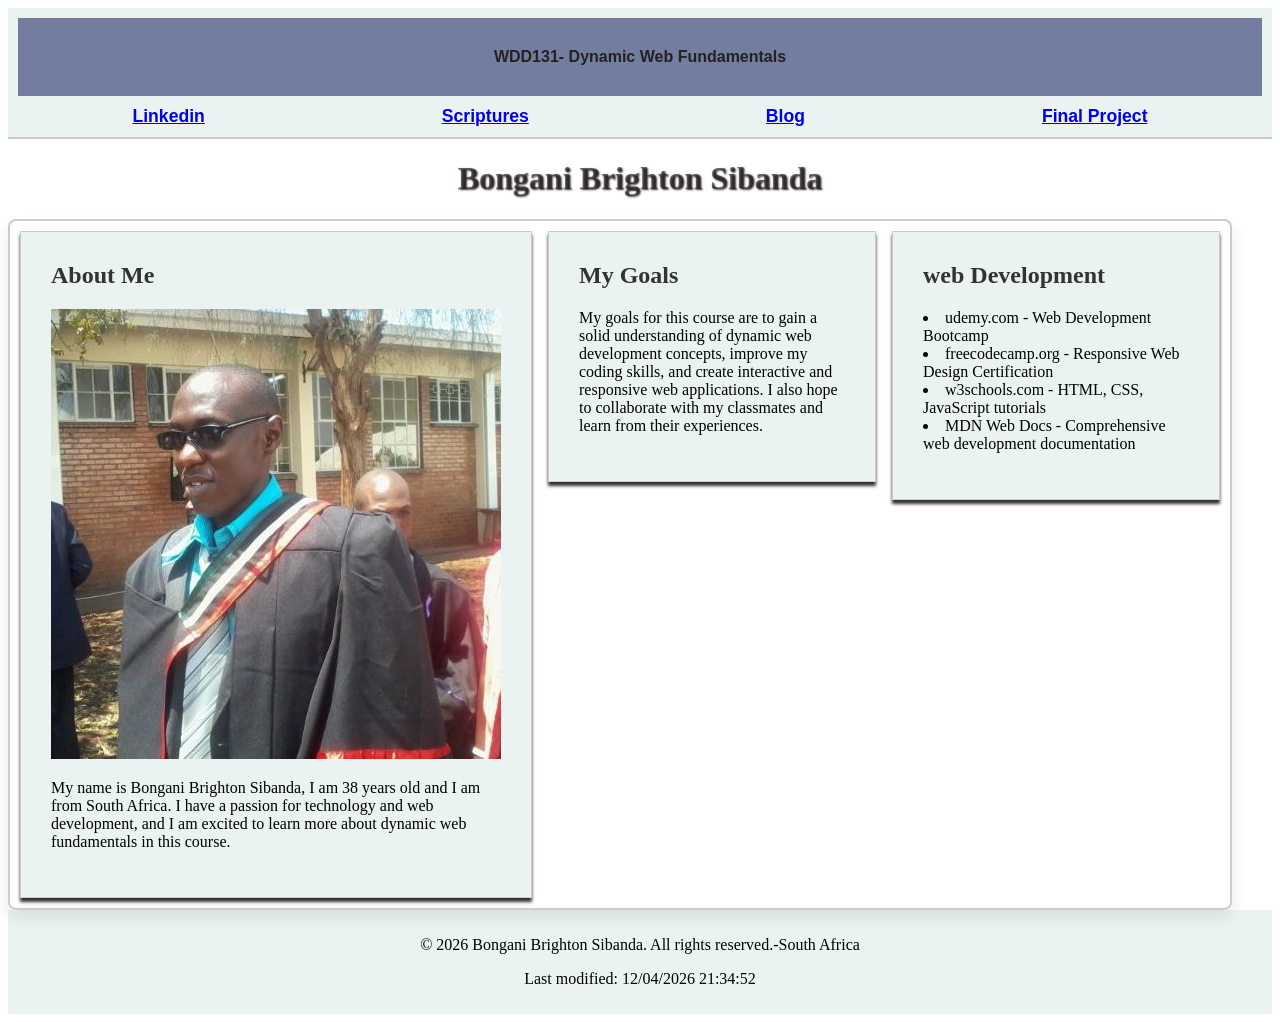
<file: index.html>
<!DOCTYPE html>
<html lang="en">

<head>
    <meta charset="UTF-8">
    <meta name="viewport" content="width=device-width, initial-scale=1.0">
    <meta name="description" content="WDD131-Dynamic Web Fundamentals Bongani Brighton Sibanda">
    <meta name="author" content="Bongani Brighton">

<title>WDD 131 - Dynamic Web Fundamentals - Bongani</title>
<link rel="stylesheet" href="styles/base.css">
<script src="scripts/getdates.js" defer></script>
<link rel="preconnect" href="https://fonts.googleapis.com">
<link rel="preconnect" href="https://fonts.gstatic.com" crossorigin>
<link href="https://fonts.googleapis.com/css2?family=Roboto:wght@400;700&display=swap" rel="stylesheet">

</head>

<body>

<header>
    <span id="course-title"> WDD131- Dynamic Web Fundamentals </span>
    <nav>
        <a href="https://www.linkedin.com/in/bonganibrighton-sibanda/">Linkedin</a>
        <a href="https://www.churchofjesuschrist.org/study/scriptures">Scriptures</a>
        <a href="https://bonganibrighton.wordpress.com/">Blog</a>
        <a href="https://byupw.instructure.com/">Final Project</a>
    </nav>

</header>
<h1>Bongani Brighton Sibanda</h1>
<main> 
    
    <section class="card">
        <h2>About Me</h2>

        <img src="images/bongs.jpeg" alt="bongani">

        <p>My name is Bongani Brighton Sibanda, I am 38 years old and I am from South Africa.
             I have a passion for technology and web development, and I am excited to learn more 
             about dynamic web fundamentals in this course.</p>
    </section>
        <section class="card">
            <h2>My Goals</h2>
            <p>My goals for this course are to gain a solid understanding
                 of dynamic web development concepts, 
                improve my coding skills, and create interactive and responsive web applications.
                 I also hope to collaborate with my classmates and learn from their experiences.
                
                
                </p>
        </section>
        <section class="card">
        <h2>web Development</h2>
        
                <p>
                   <li>udemy.com - Web Development Bootcamp</li>
                    <li>freecodecamp.org - Responsive Web Design Certification</li>
                    <li>w3schools.com - HTML, CSS, JavaScript tutorials</li>
                    <li>MDN Web Docs - Comprehensive web development documentation</li>
                </p>
    </section>
</main>
<footer>
   <p> &copy; <span id="current-year"></span> Bongani Brighton Sibanda. All rights reserved.-South Africa </p>
      <p id="last-modified">Last modified: <span id="modification-date"></span></p>
</footer>
</body>





</html>
</file>
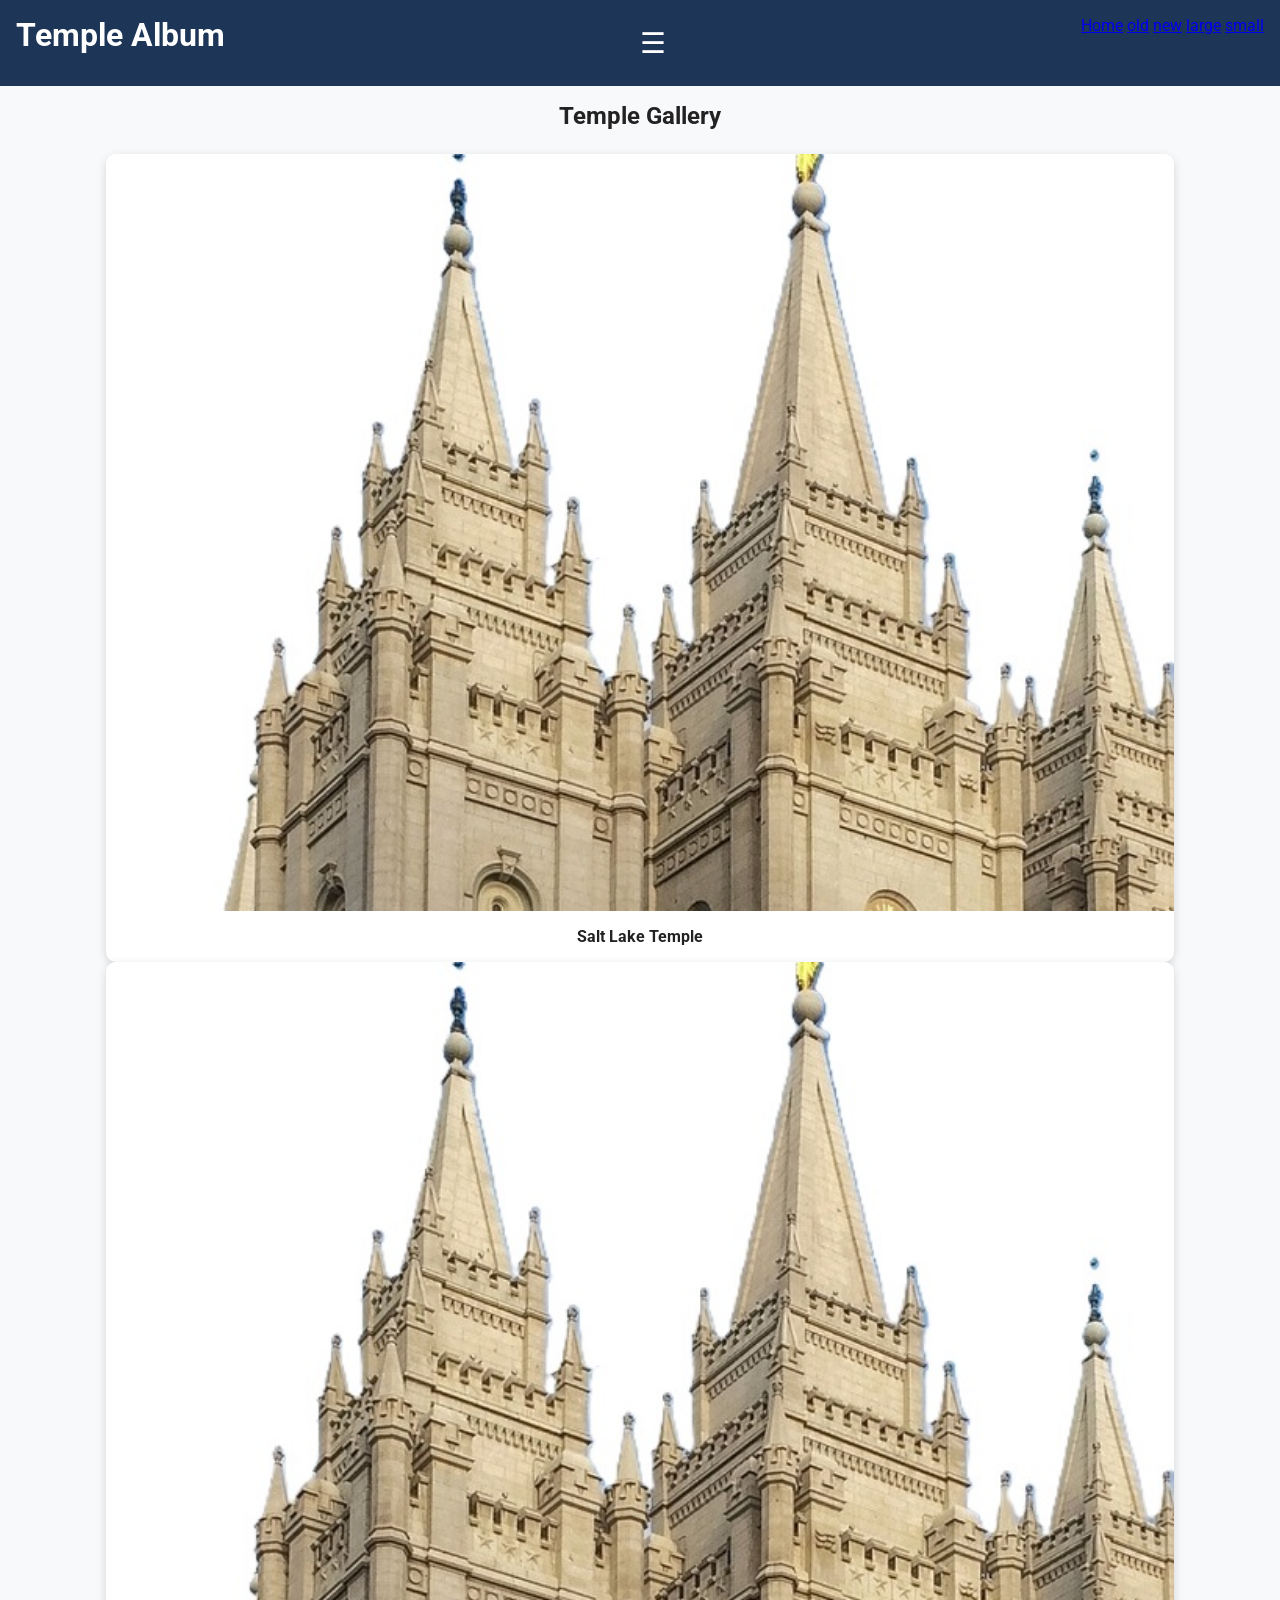
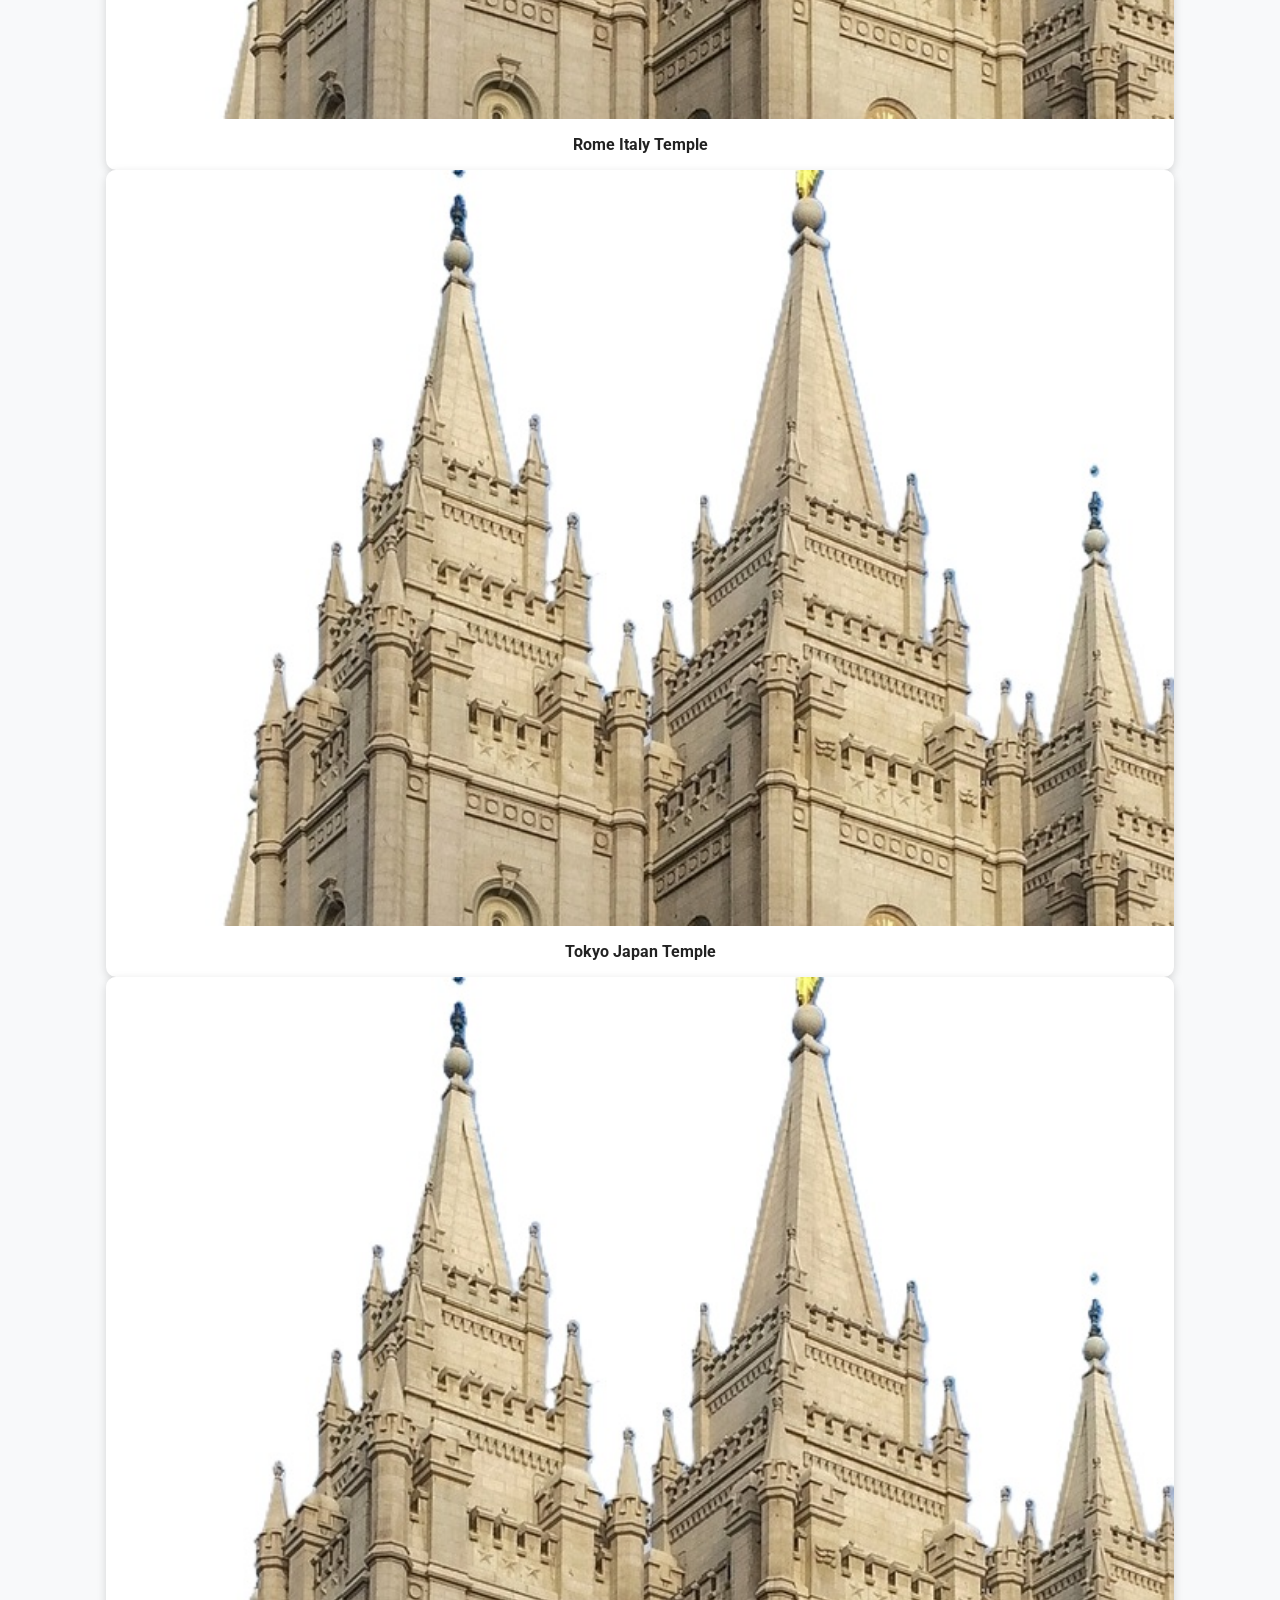
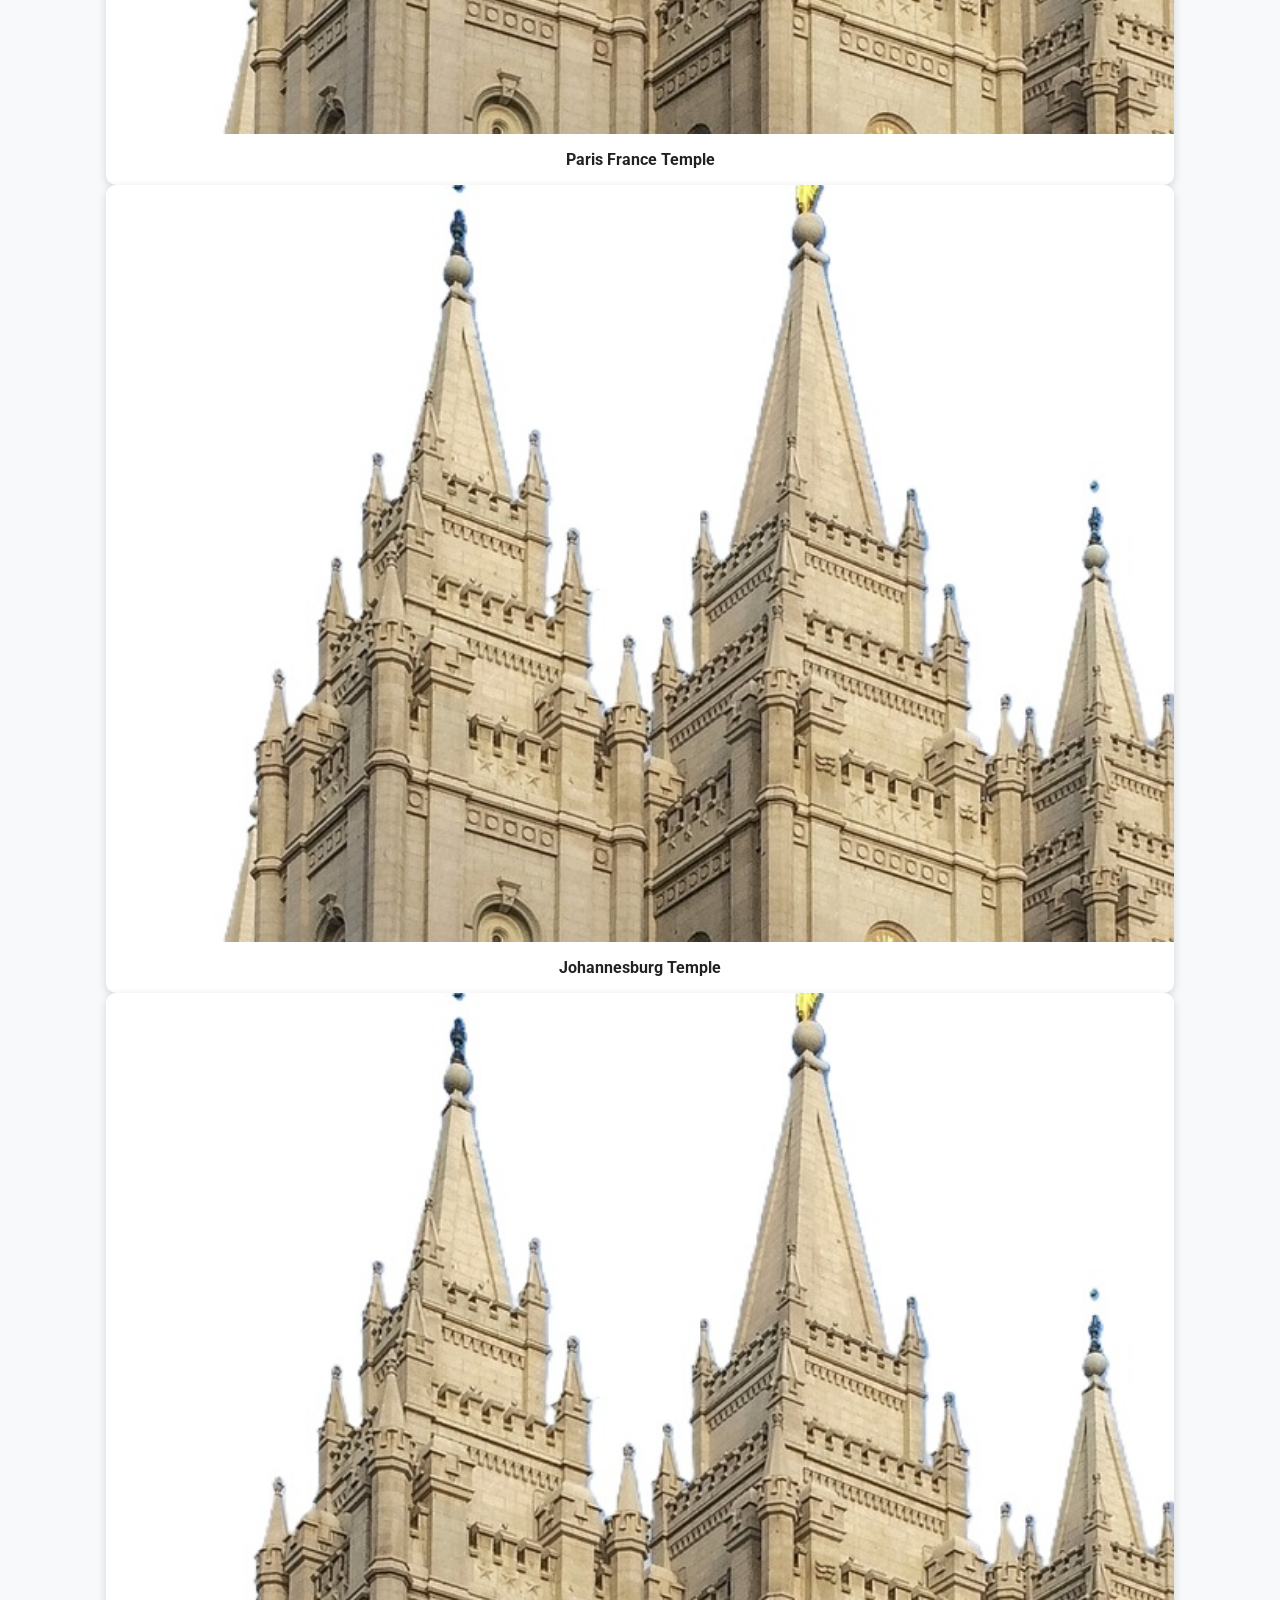
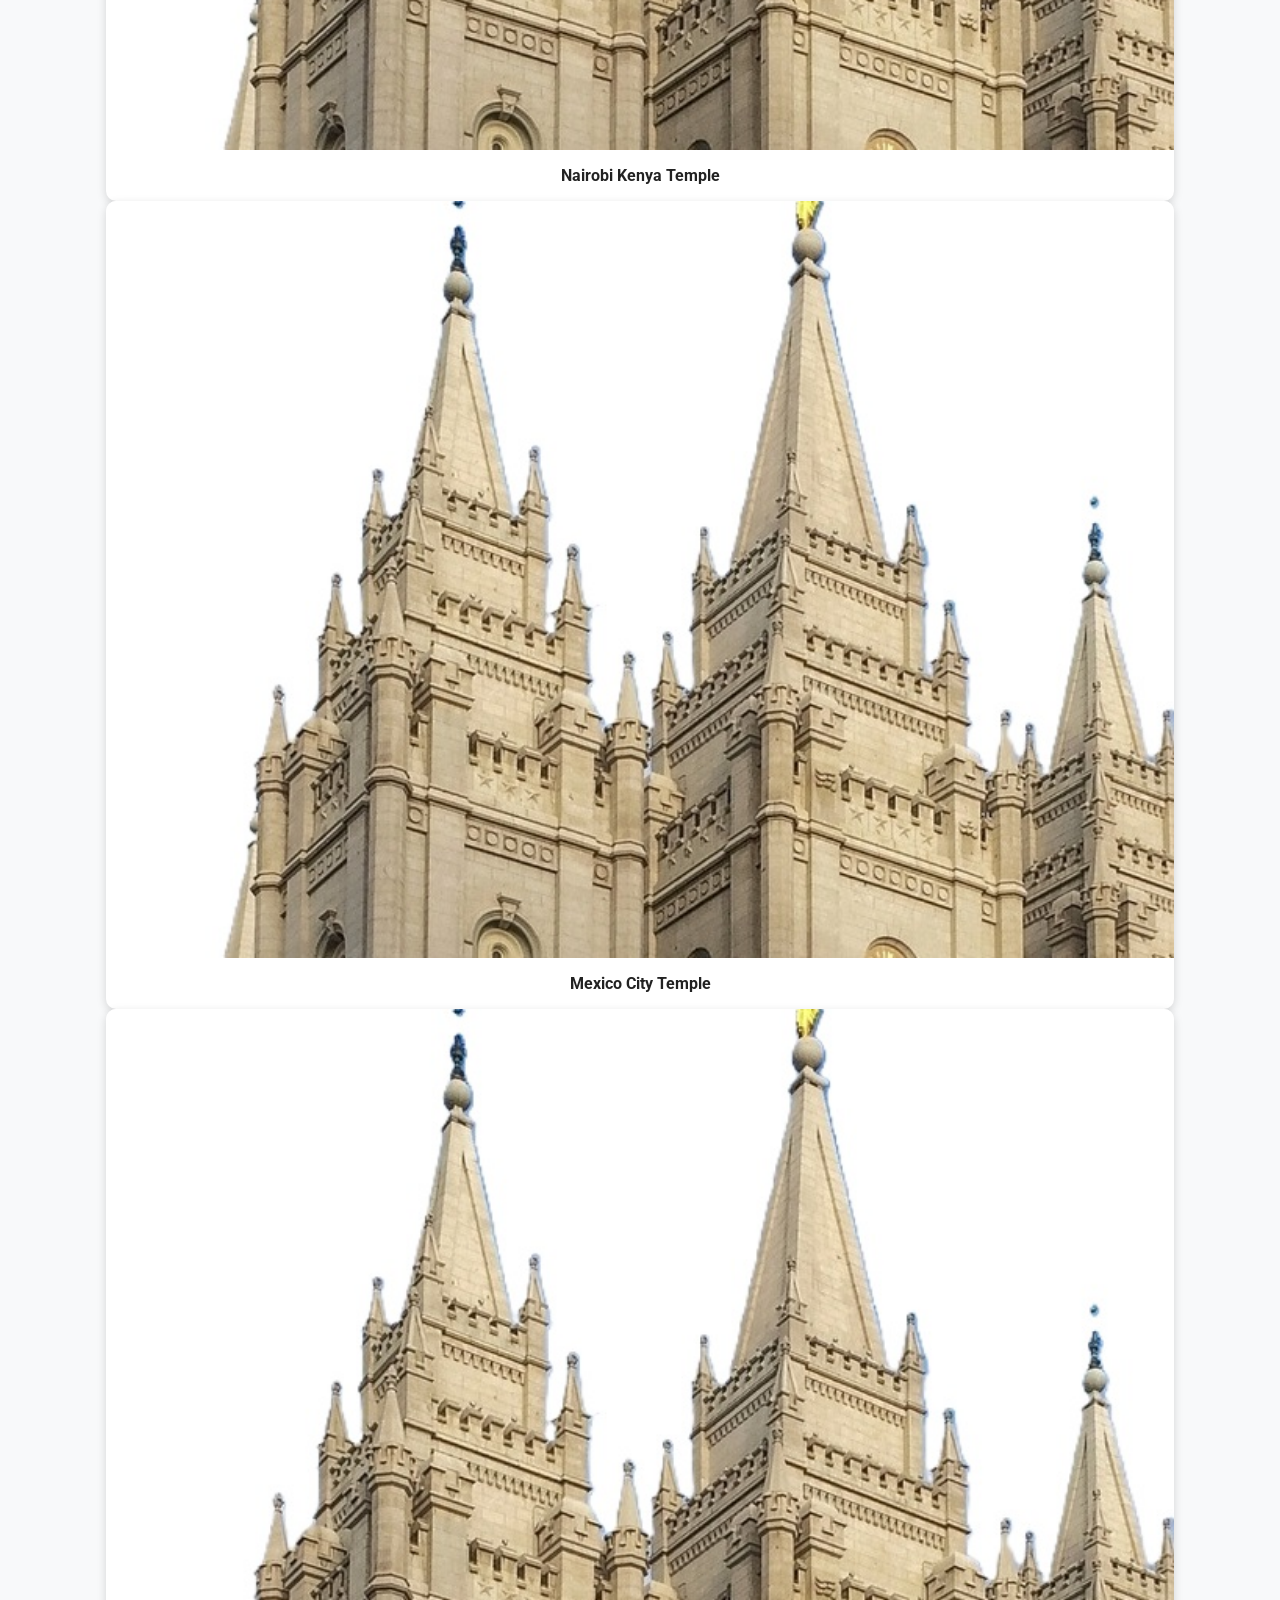
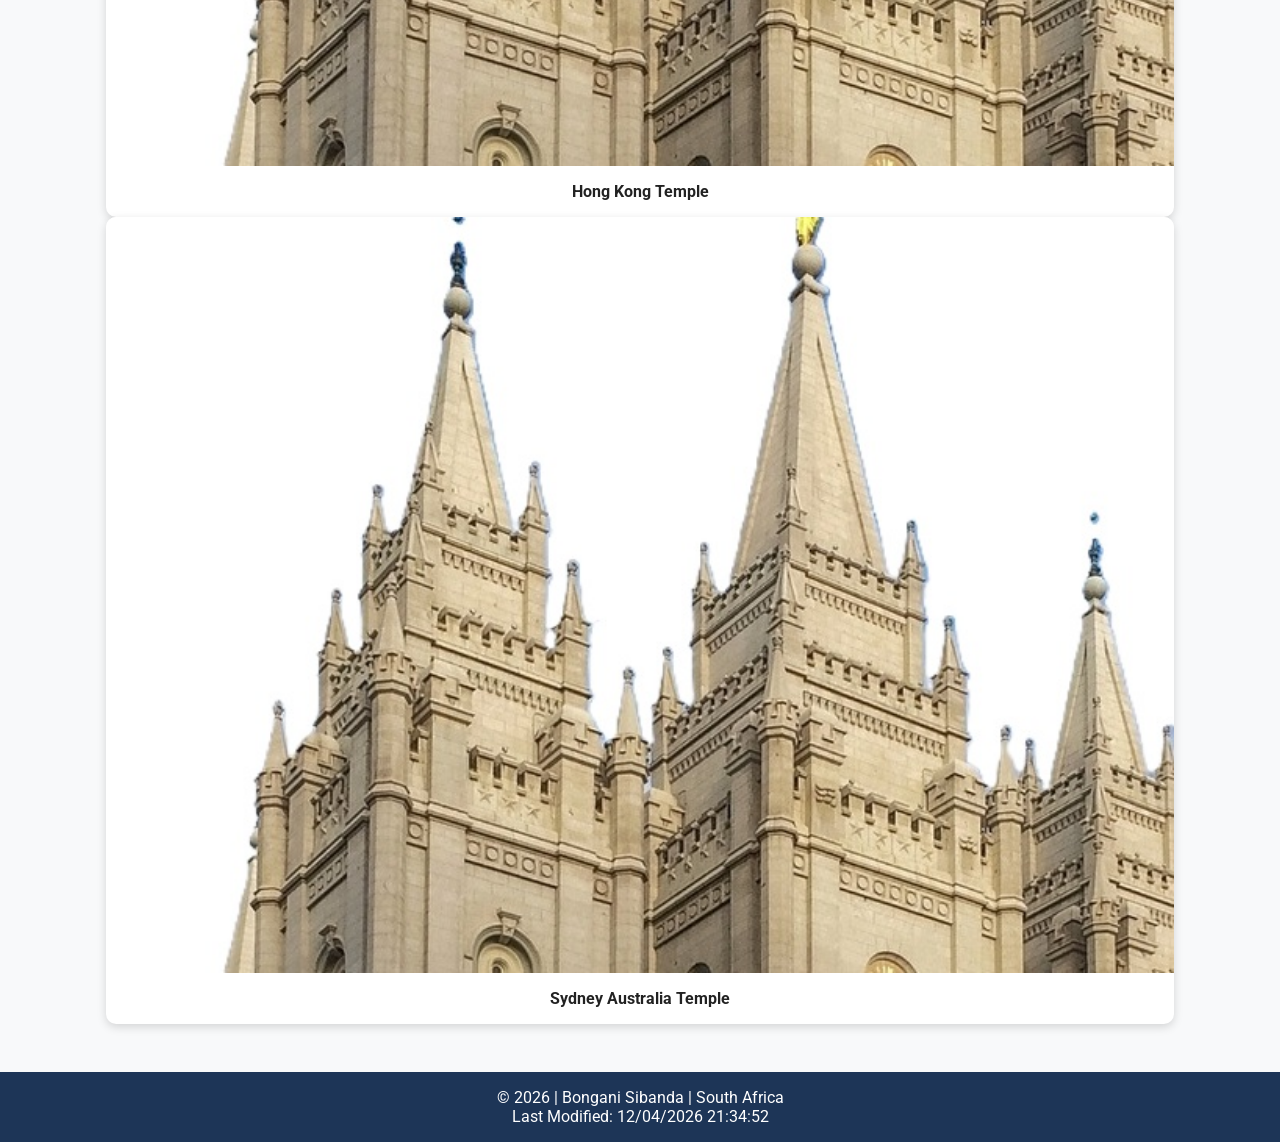
<file: filtered-temples.html>
<!DOCTYPE html>
<html lang="en">
<head>
  <meta charset="UTF-8">
  <meta name="viewport" content="width=device-width, initial-scale=1.0">
   <meta name=description content="Explore South Africa  landscapes, vibrant culture, and rich history. Discover top attractions and travel tips for an unforgettable experience in South Africa.">
     <meta name=author content="Bongani Brighton Sibanda">

  <title>Temple Album | Bongani Sibanda</title>

  <!-- Google Font -->
  <link rel="preconnect" href="https://fonts.googleapis.com">
  <link rel="preconnect" href="https://fonts.gstatic.com" crossorigin>

  <link href="https://fonts.googleapis.com/css2?family=Roboto:wght@400;700&display=swap" rel="stylesheet">

  <!-- CSS -->
  <link rel="stylesheet" href="styles/temples.css">
  <link rel="stylesheet" href="styles/temples-large.css">

  <!-- JavaScript -->
  <script src="scripts/temples.js" defer></script>
</head>

<body>

  <header>
    <h1>Temple Album</h1>

    <button id="menuBtn">☰</button>

    <nav id="navMenu">
      <a href="temples.html">Home</a>
      <a href="old.html">old</a>
      <a href="new.html">new</a>
      <a href="large.html">large</a>
      <a href="small.html">small</a>
    </nav>
  </header>

  <main>
    <h2>Temple Gallery</h2>

    <section class="gallery">

      <figure>
        <img src="images/temple1.jpg" alt="Salt Lake Temple" loading="lazy">
        <figcaption>Salt Lake Temple</figcaption>
      </figure>

      <figure>
        <img src="images/temple2.jpg" alt="Rome Italy Temple" loading="lazy">
        <figcaption>Rome Italy Temple</figcaption>
      </figure>

      <figure>
        <img src="images/temple3.jpg" alt="Tokyo Japan Temple" loading="lazy">
        <figcaption>Tokyo Japan Temple</figcaption>
      </figure>

      <figure>
        <img src="images/temple4.jpg" alt="Paris France Temple" loading="lazy">
        <figcaption>Paris France Temple</figcaption>
      </figure>

      <figure>
        <img src="images/temple5.jpg" alt="Johannesburg Temple" loading="lazy">
        <figcaption>Johannesburg Temple</figcaption>
      </figure>

      <figure>
        <img src="images/temple6.jpg" alt="Nairobi Kenya Temple" loading="lazy">
        <figcaption>Nairobi Kenya Temple</figcaption>
      </figure>

      <figure>
        <img src="images/temple7.jpg" alt="Mexico City Temple" loading="lazy">
        <figcaption>Mexico City Temple</figcaption>
      </figure>

      <figure>
        <img src="images/temple8.jpg" alt="Hong Kong Temple" loading="lazy">
        <figcaption>Hong Kong Temple</figcaption>
      </figure>

      <figure>
        <img src="images/temple9.jpg" alt="Sydney Australia Temple" loading="lazy">
        <figcaption>Sydney Australia Temple</figcaption>
      </figure>

    </section>
  </main>

  <footer>
    <p>
      © <span id="year"></span> | Bongani Sibanda | South Africa
    </p>

    <p>
      Last Modified:
      <span id="lastModified"></span>
    </p>
  </footer>

</body>
</html>
</file>
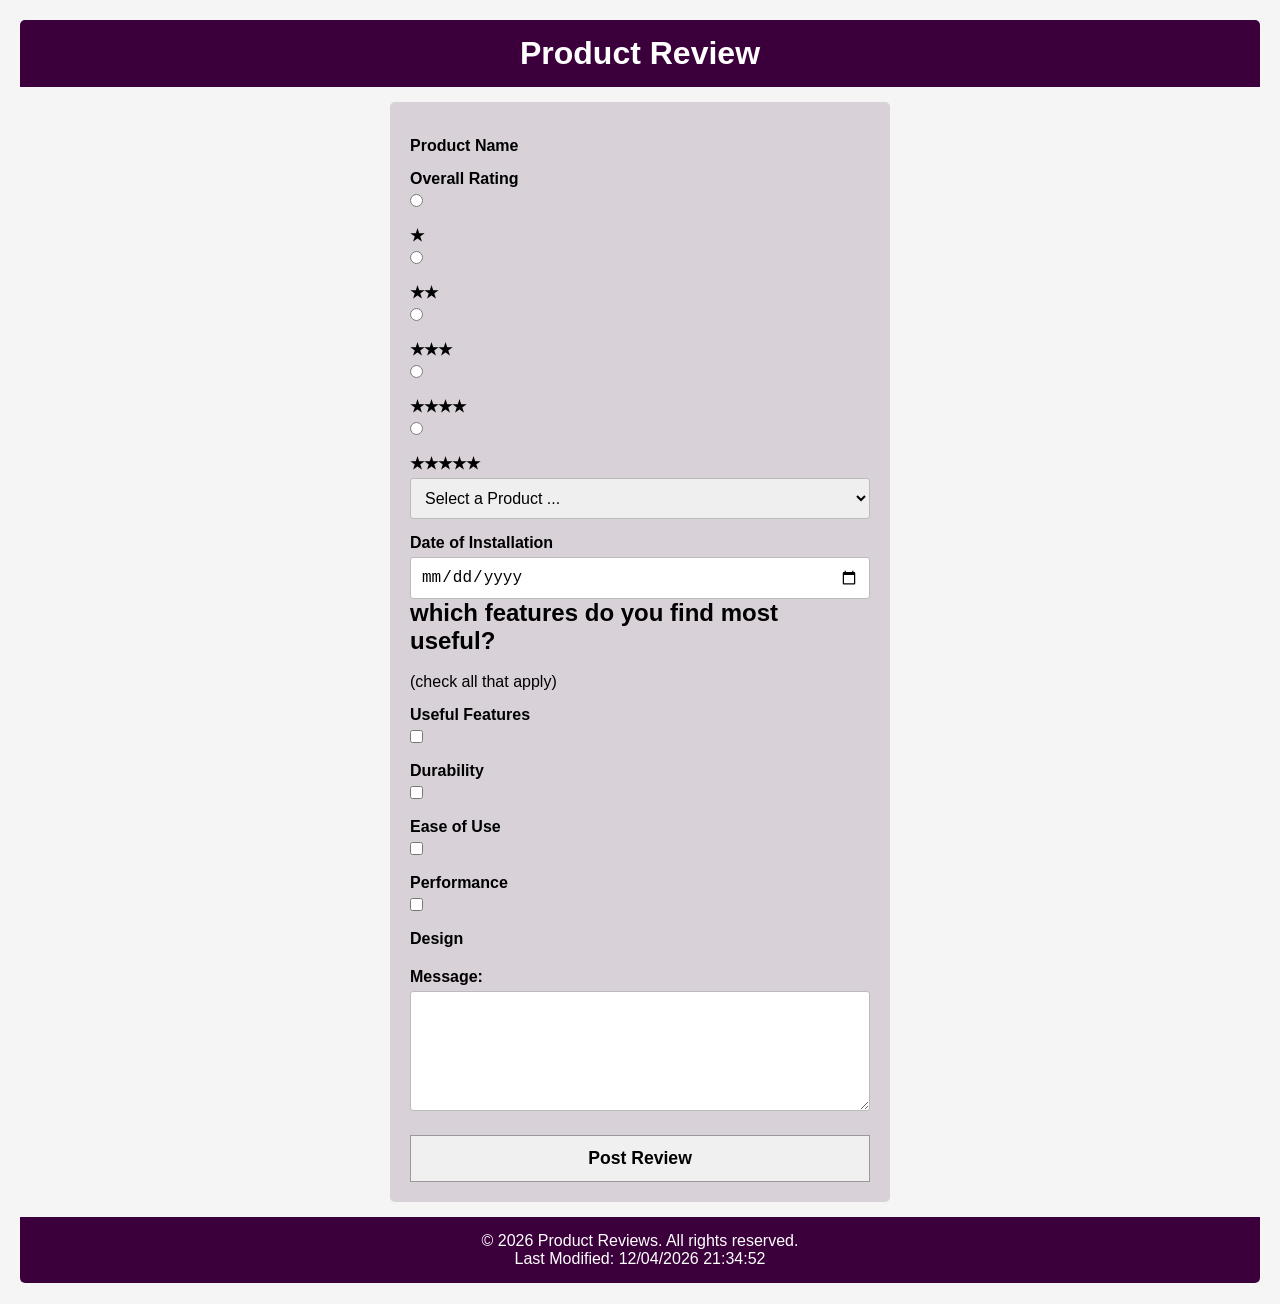
<file: form.html>
<!DOCTYPE html>
<html lang="en">
<head>
    <meta charset="UTF-8">
    <meta name="viewport" content="width=device-width, initial-scale=1.0">
    <meta name="description" content="A form for submitting product reviews, including ratings, features, and comments.">
    <meta name="author" content="Bongani Brighton Sibanda ">
    <title>Product Review Form</title>

    <link rel="stylesheet" href="styles/form.css">
    <script src="scripts/form.js" defer></script>
     
</head>
<body>
    <header>
        <h1>Product Review</h1>
    </header>
    
    <form method="get" action="review.html">
      
    <label for="product">Product Name</label>
    <fieldset>
  <legend>Overall Rating</legend>

  <input type="radio" id="rating1" name="rating" value="1" required>
  <label for="rating1">★</label>

  <input type="radio" id="rating2" name="rating" value="2" required>
  <label for="rating2">★★</label>

  <input type="radio" id="rating3" name="rating" value="3" required>
  <label for="rating3">★★★</label>

  <input type="radio" id="rating4" name="rating" value="4" required>
  <label for="rating4">★★★★</label>

  <input type="radio" id="rating5" name="rating" value="5" required>
  <label for="rating5">★★★★★</label>
</fieldset>

    <select id="product" name="product" required>
        <option value="" disabled selected>Select a Product ...</option>
        <option value="fc-1888">Flux Capacitor</option>
        <option value="fc-2050">Power Laces</option>
        <option value="fs-1987">Flying Skateboard</option>
        <option value="ac-2000">Alien Communicator</option>
    </select>
          
    
    <label for="install-date">Date of Installation</label>
    <input type="date" id="install-date" name="install-date" required>
   <h2>which features do you find most useful?</h2><br>(check all that apply)
    <fieldset>
        <legend>Useful Features</legend>

        <input type="checkbox" id="durability" name="features" value="Durability">
        <label for="durability">Durability</label>

        <input type="checkbox" id="ease-of-use" name="features" value="Ease of Use">
        <label for="ease-of-use">Ease of Use</label>

        <input type="checkbox" id="performance" name="features" value="Performance">
        <label for="performance">Performance</label>

        <input type="checkbox" id="design" name="features" value="Design">
        <label for="design">Design</label>
    </fieldset>


            

        <label for="message">Message:</label>
        <textarea id="message" name="message" rows="4" required></textarea>
      <input type="submit" value="Post Review">
    </form>
    <footer>
    <p>&copy; <span id="currentyear"></span> Product Reviews. All rights reserved.</p>
    <p>Last Modified: <span id="lastModified"></span></p>
</footer>
</body>


</html>
</file>
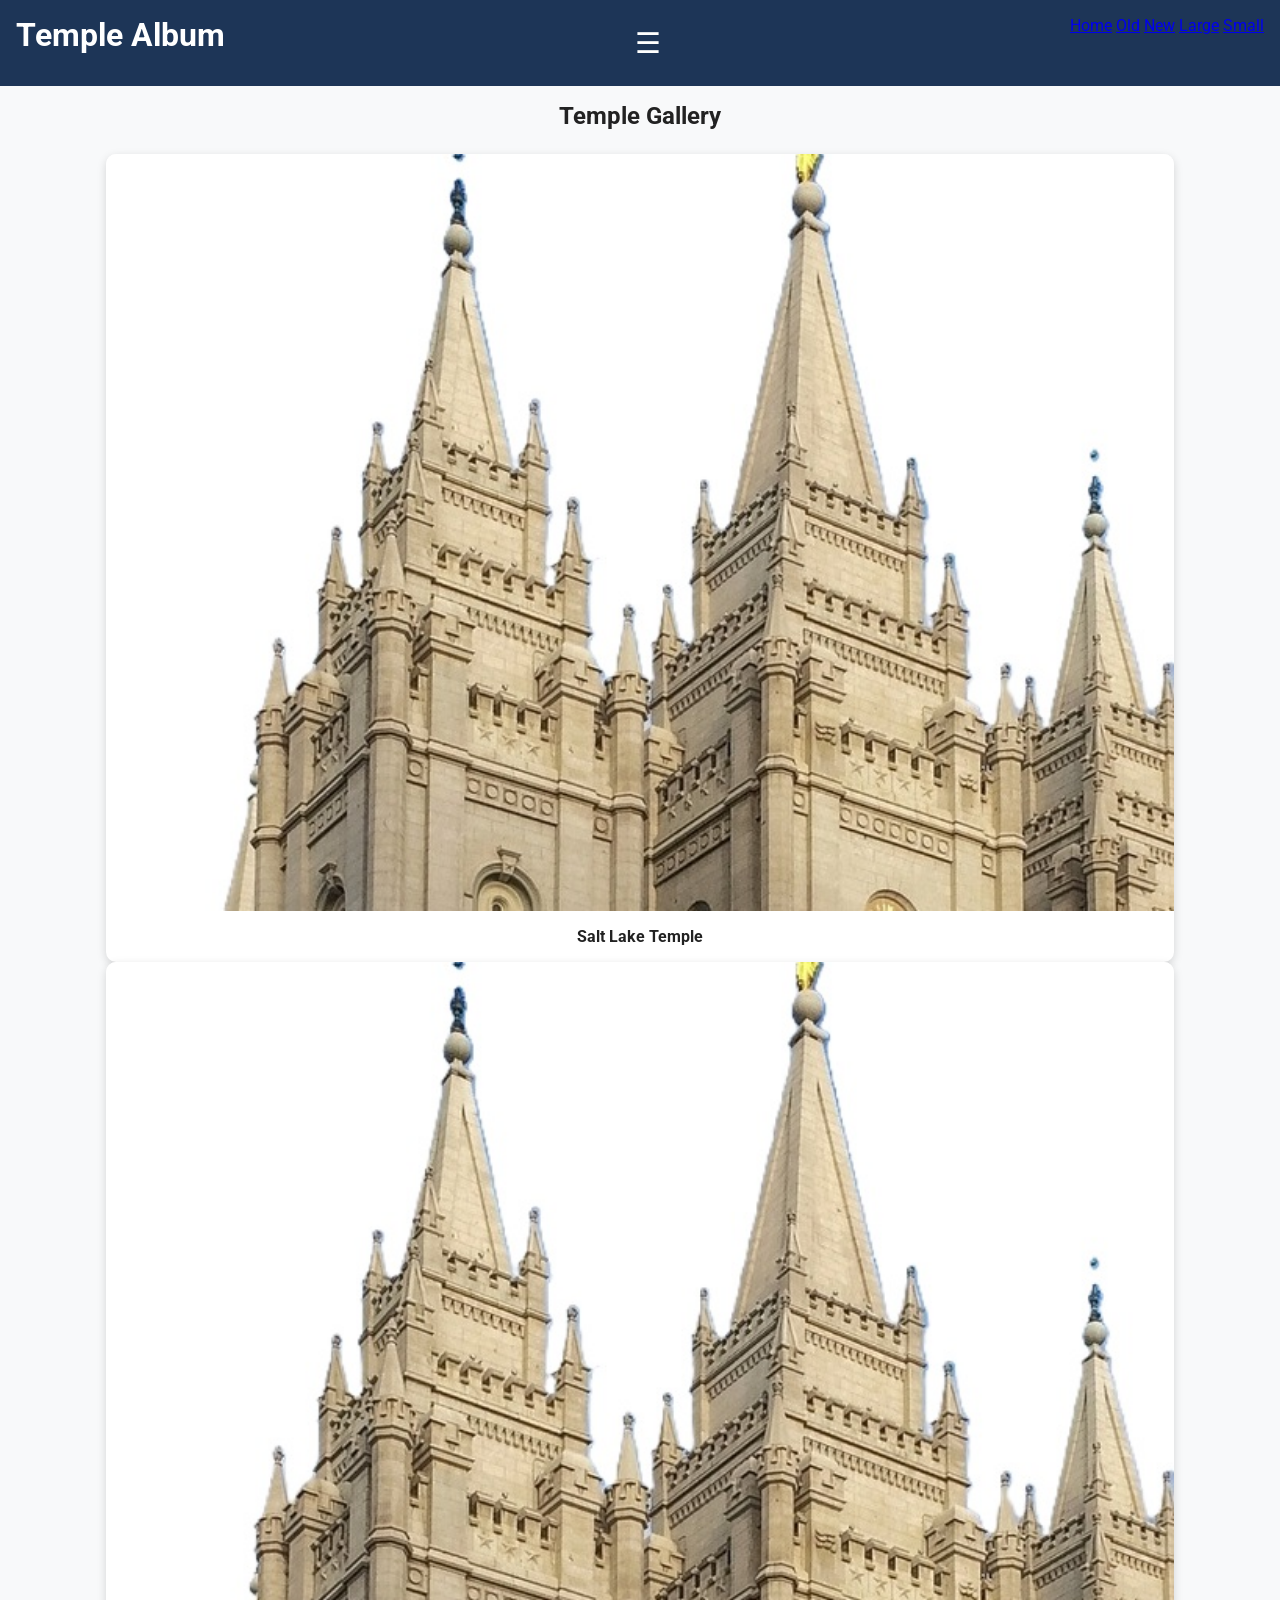
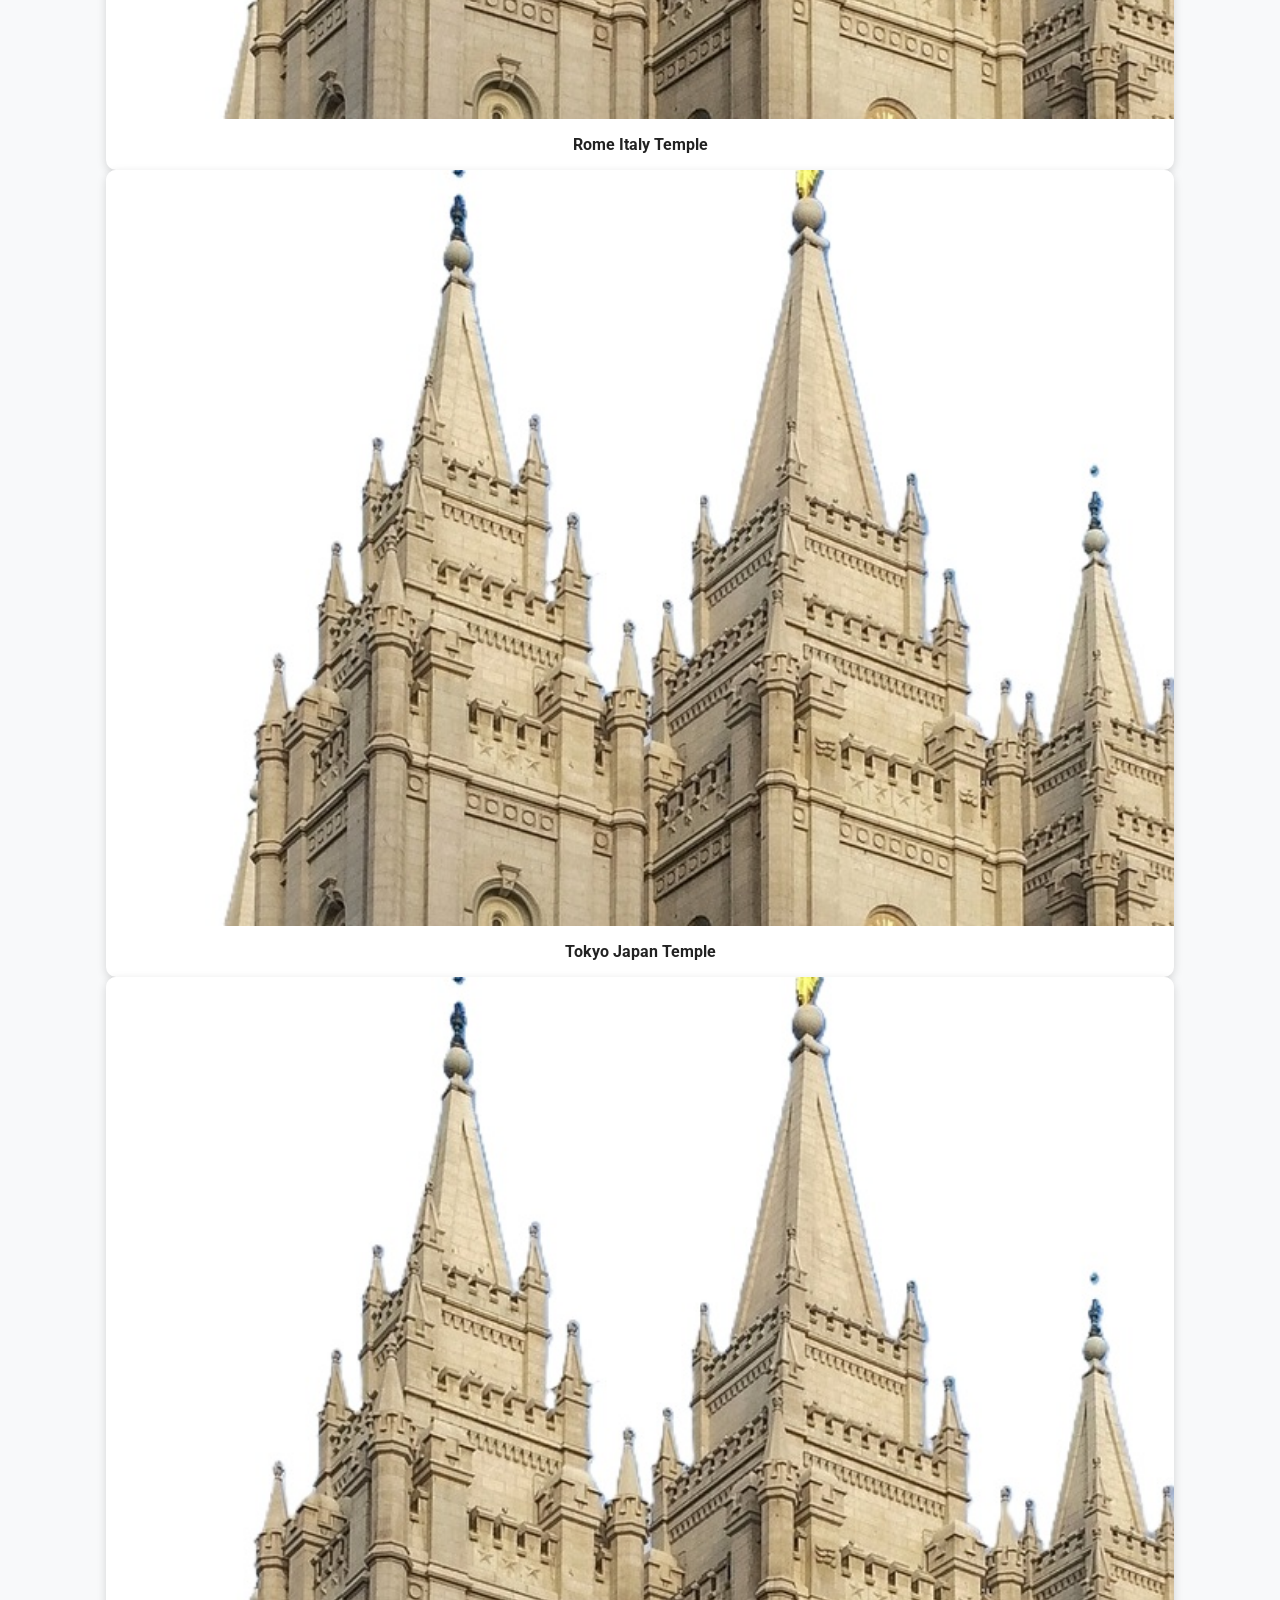
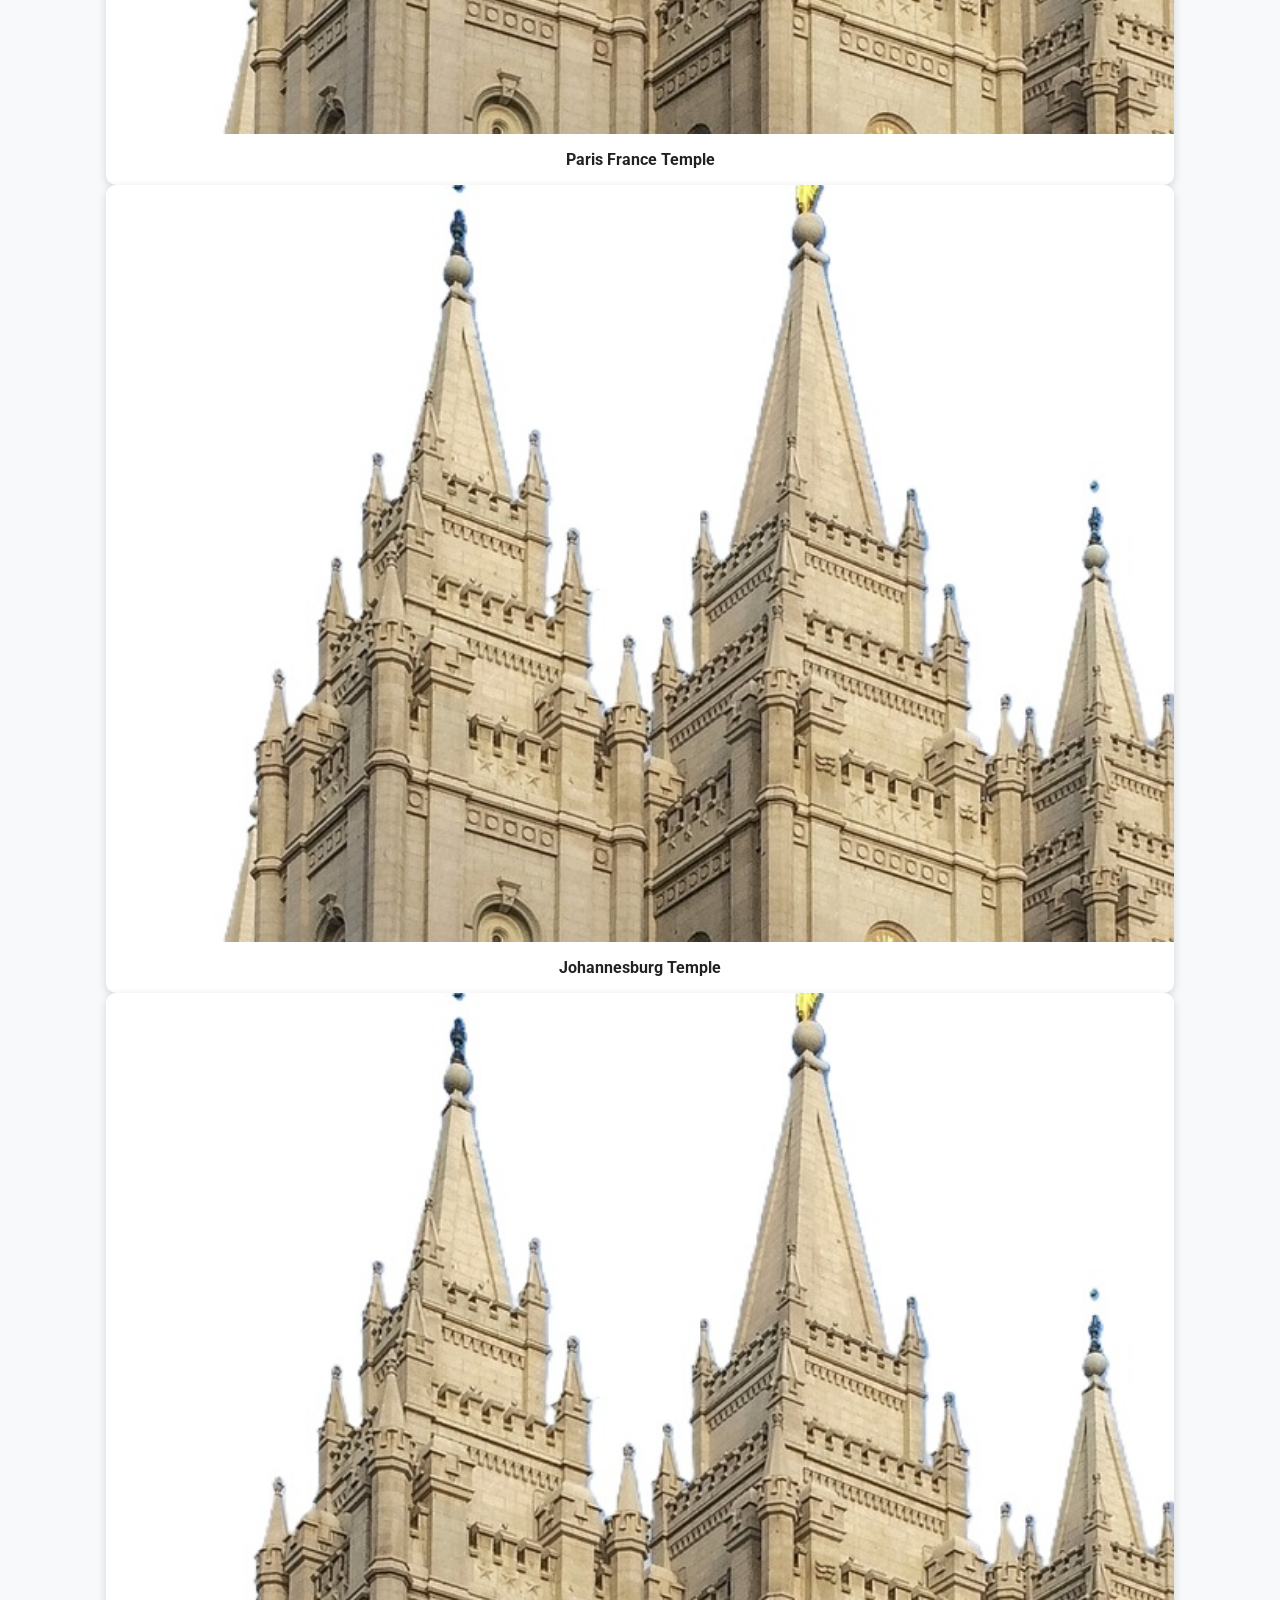
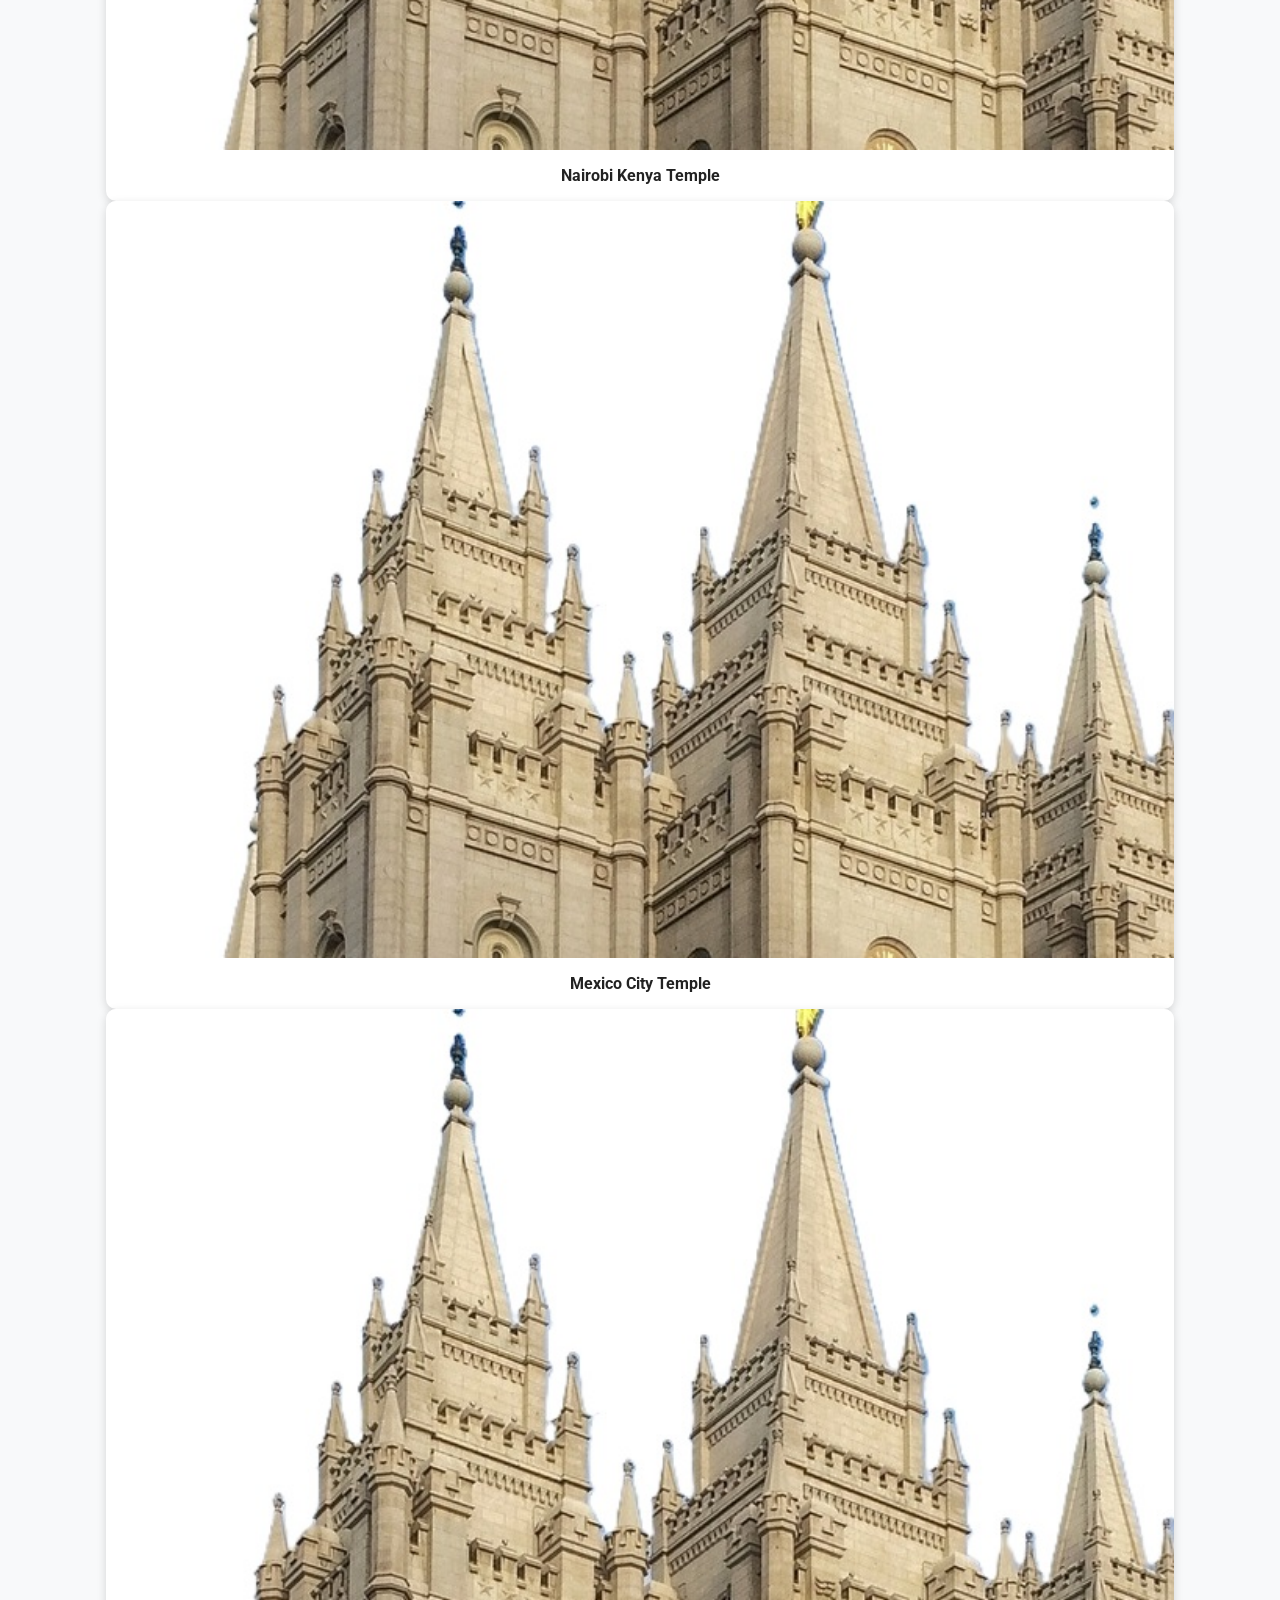
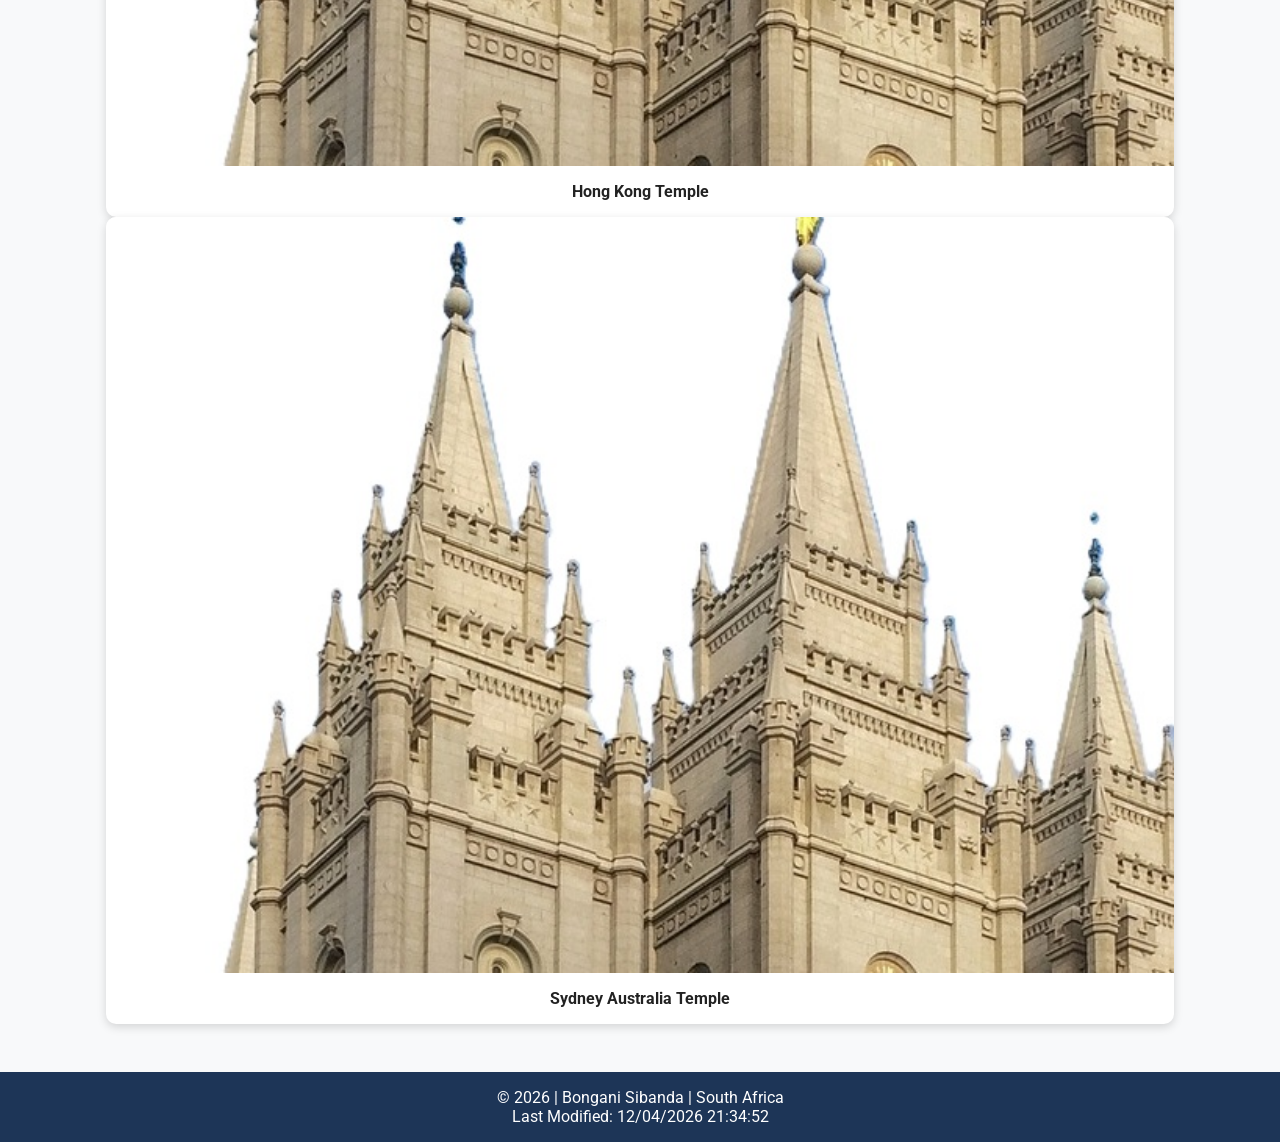
<file: temples.html>
<!DOCTYPE html>
<html lang="en">
<head>
  <meta charset="UTF-8">
  <meta name="viewport" content="width=device-width, initial-scale=1.0">

  <title>Temple Album | Bongani Sibanda</title>

  <!-- Google Font -->
  <link rel="preconnect" href="https://fonts.googleapis.com">
  <link rel="preconnect" href="https://fonts.gstatic.com" crossorigin>

  <link href="https://fonts.googleapis.com/css2?family=Roboto:wght@400;700&display=swap" rel="stylesheet">

  <!-- CSS -->
  <link rel="stylesheet" href="styles/temples.css">
  <link rel="stylesheet" href="styles/temples-large.css">

  <!-- JavaScript -->
  <script src="scripts/temples.js" defer></script>
</head>

<body>

  <header>
    <h1>Temple Album</h1>

    <button id="menuBtn">☰</button>

    <nav id="navMenu">
      <a href="temples.html">Home</a>
      <a href="Old.html">Old</a>
      <a href="New.html">New</a>
      <a href="Large.html">Large</a>
      <a href="Small.html">Small</a>
    </nav>
  </header>

  <main>
    <h2>Temple Gallery</h2>

    <section class="gallery">

      <figure>
        <img src="images/temple1.jpg" alt="Salt Lake Temple" loading="lazy">
        <figcaption>Salt Lake Temple</figcaption>
      </figure>

      <figure>
        <img src="images/temple2.jpg" alt="Rome Italy Temple" loading="lazy">
        <figcaption>Rome Italy Temple</figcaption>
      </figure>

      <figure>
        <img src="images/temple3.jpg" alt="Tokyo Japan Temple" loading="lazy">
        <figcaption>Tokyo Japan Temple</figcaption>
      </figure>

      <figure>
        <img src="images/temple4.jpg" alt="Paris France Temple" loading="lazy">
        <figcaption>Paris France Temple</figcaption>
      </figure>

      <figure>
        <img src="images/temple5.jpg" alt="Johannesburg Temple" loading="lazy">
        <figcaption>Johannesburg Temple</figcaption>
      </figure>

      <figure>
        <img src="images/temple6.jpg" alt="Nairobi Kenya Temple" loading="lazy">
        <figcaption>Nairobi Kenya Temple</figcaption>
      </figure>

      <figure>
        <img src="images/temple7.jpg" alt="Mexico City Temple" loading="lazy">
        <figcaption>Mexico City Temple</figcaption>
      </figure>

      <figure>
        <img src="images/temple8.jpg" alt="Hong Kong Temple" loading="lazy">
        <figcaption>Hong Kong Temple</figcaption>
      </figure>

      <figure>
        <img src="images/temple9.jpg" alt="Sydney Australia Temple" loading="lazy">
        <figcaption>Sydney Australia Temple</figcaption>
      </figure>

    </section>
  </main>

  <footer>
    <p>
      © <span id="year"></span> | Bongani Sibanda | South Africa
    </p>

    <p>
      Last Modified:
      <span id="lastModified"></span>
    </p>
  </footer>

</body>
</html>
</file>
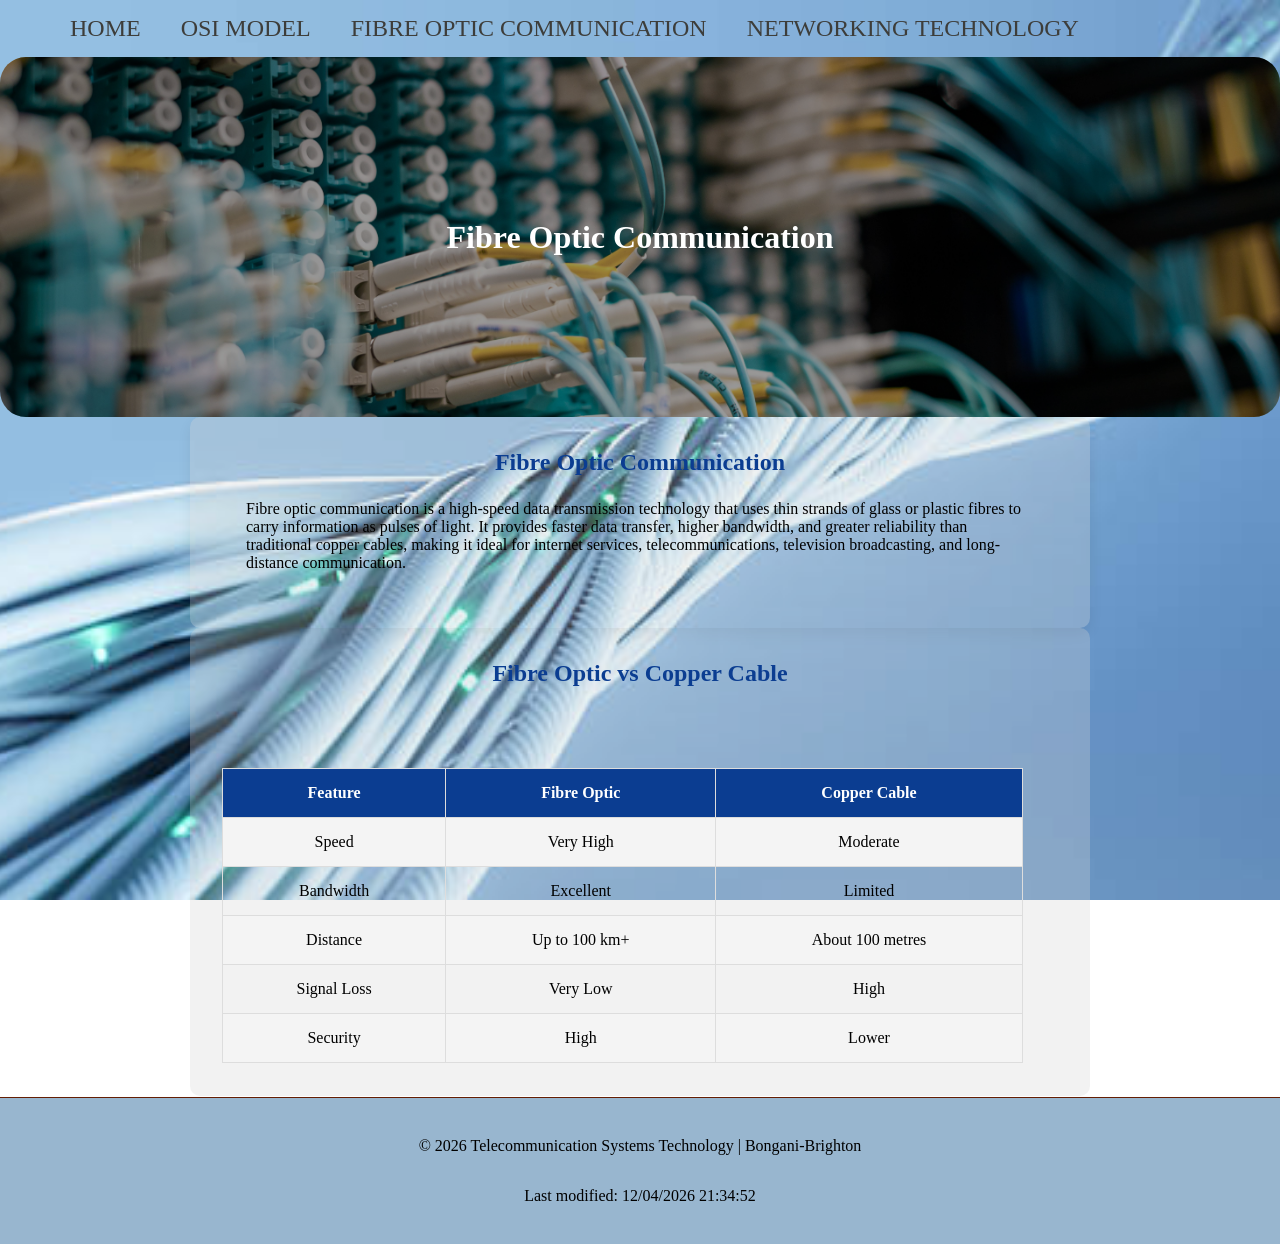
<file: project/fibre-optic-communication.html>
<!DOCTYPE html>
<html lang="en">
<head>
  <meta charset="UTF-8">
 <meta name="description" content="Learn about telecommunications technology, network infrastructure, data communication systems, wireless networks, and modern connectivity solutions. Explore the technologies that power global communication.">
  <meta name="viewport" content="width=device-width, initial-scale=1.0">
  <meta name=author content="Bongani Brighton Sibanda">
  <title>Fibre Optic Communication | Telecommunications Technology and Networks</title>
  <link rel="stylesheet" href="styles/siteplan.css">
  <script src="scripts/siteplan.js" defer></script> 
</head>
<body>
    
  <header class="site-header">
        <div class="nav-container">
                    <nav class="main-nav">
                <a href="siteplan.html">Home</a>
                <a href="osi-model.html">OSI Model</a>
                <a href="fibre-optic-communication.html">Fibre Optic Communication</a>
                <a href="networking-technology.html">Networking Technology</a>
                
            </nav> <!-- .main-nav -->
        </div> <!-- .nav-container -->
    </header> <!-- .site-header -->
<main>
      <div class="hero">
    <img src="images/fiber-technology.jpg"
         alt="Fiber Technology"
         loading="lazy">

    <div class="hero-overlay">
        <h1>Fibre Optic Communication</h1>
    </div>
    
</div>
<section class="trip-card">
            <div class="container hero-content">
                <h2> Fibre Optic Communication</h2>
             <p>
    Fibre optic communication is a high-speed data transmission technology that uses
    thin strands of glass or plastic fibres to carry information as pulses of light.
    It provides faster data transfer, higher bandwidth, and greater reliability than
    traditional copper cables, making it ideal for internet services,
    telecommunications, television broadcasting, and long-distance communication.
</p>
            </div>
        </section>
        <section class="comparison">

<h2>Fibre Optic vs Copper Cable</h2>

<table>

<tr>
<th>Feature</th>
<th>Fibre Optic</th>
<th>Copper Cable</th>
</tr>

<tr>
<td>Speed</td>
<td>Very High</td>
<td>Moderate</td>
</tr>

<tr>
<td>Bandwidth</td>
<td>Excellent</td>
<td>Limited</td>
</tr>

<tr>
<td>Distance</td>
<td>Up to 100 km+</td>
<td>About 100 metres</td>
</tr>

<tr>
<td>Signal Loss</td>
<td>Very Low</td>
<td>High</td>
</tr>

<tr>
<td>Security</td>
<td>High</td>
<td>Lower</td>
</tr>

</table>

</section>
     <!-- .site footer -->
    <footer>
        <p> &copy; <span id="current-year"></span> Telecommunication Systems Technology | Bongani-Brighton </p>
        <p id="last-modified">Last modified: <span id="modification-date"></span></p>
        
    </footer>

</body>
</html>
</file>
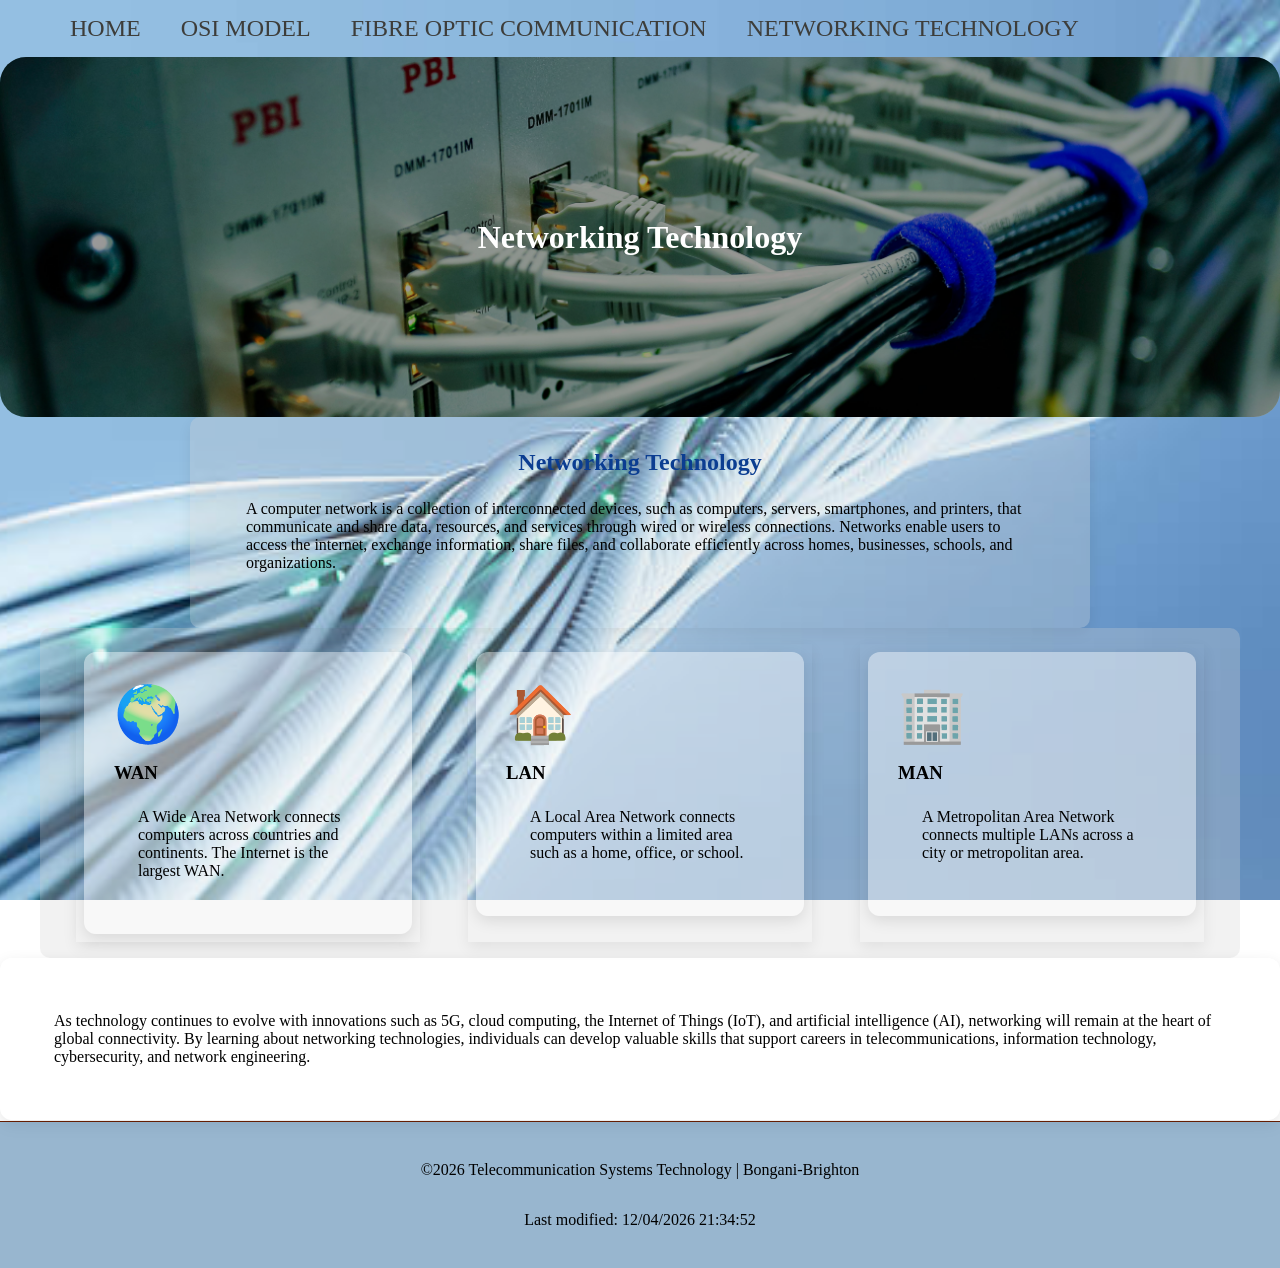
<file: project/networking-technology.html>
<!DOCTYPE html>
<html lang="en">
<head>
  <meta charset="UTF-8">
  <meta name="viewport" content="width=device-width, initial-scale=1.0">
  <meta name="description" content="Explore networking technology, including computer networks, network devices, communication protocols, and modern connectivity solutions used in telecommunications systems.">
  <meta name=author content="Bongani Brighton Sibanda">
  <title>Networking Technology | Telecommunications Technology and Networks</title>
   <link rel="stylesheet" href="styles/siteplan.css">
   <script src="scripts/siteplan.js" defer></script> 
</head>
<body>
  <header class="site-header">
        <div class="nav-container">
            
            <nav class="main-nav">
                <a href="siteplan.html">Home</a>
                <a href="osi-model.html">OSI Model</a>
                <a href="fibre-optic-communication.html">Fibre Optic Communication</a>
                <a href="networking-technology.html">Networking Technology</a>
            </nav> <!-- .main-nav -->
        </div> <!-- .nav-container -->
    </header> <!-- .site-header -->
<main>
      <div class="hero">
    <img src="images/networking.jpg"
         alt="Networking Technology"
         loading="lazy">

    <div class="hero-overlay">
        <h1>Networking Technology</h1>
    </div>
    
</div>
 <section class="trip-card">
            <div class="container hero-content">
                <h2> Networking Technology</h2>
                     <p>
    A computer network is a collection of interconnected devices, such as computers,
    servers, smartphones, and printers, that communicate and share data, resources,
    and services through wired or wireless connections. Networks enable users to
    access the internet, exchange information, share files, and collaborate efficiently
    across homes, businesses, schools, and organizations.
</p>
            </div>
        </section>
 <section class="trips-grid">
            <article class="trip-card">
                <div class="network-card">
            <div class="icon">🌍</div>
            <h3>WAN</h3>
            <p>
                A Wide Area Network connects computers across countries
                and continents. The Internet is the largest WAN.
            </p>
        </div>
            </article>

            <article class="trip-card">
               <div class="network-card">
            <div class="icon">🏠</div>
            <h3>LAN</h3>
            <p>
                A Local Area Network connects computers within a limited area
                such as a home, office, or school.
            </p>
        </div>
            </article>
            <article class="trip-card">
                <div class="network-card">
            <div class="icon">🏢</div>
            <h3>MAN</h3>
            <p>
                A Metropolitan Area Network connects multiple LANs across
                a city or metropolitan area.
            </p>
        </div>
            </article>
            
        </section>
       

        <div class="network-card">
    <p>
        As technology continues to evolve with innovations such as 5G, cloud computing,
        the Internet of Things (IoT), and artificial intelligence (AI), networking will
        remain at the heart of global connectivity. By learning about networking
        technologies, individuals can develop valuable skills that support careers in
        telecommunications, information technology, cybersecurity, and network
        engineering.
    </p>
        </div>
  
     <!-- .site footer -->
    <footer>
        <p> &copy;<span id="current-year"></span> Telecommunication Systems Technology | Bongani-Brighton </p>
       <p id="last-modified">Last modified: <span id="modification-date"></span></p>
        
    </footer>

</body>
</html>
</file>
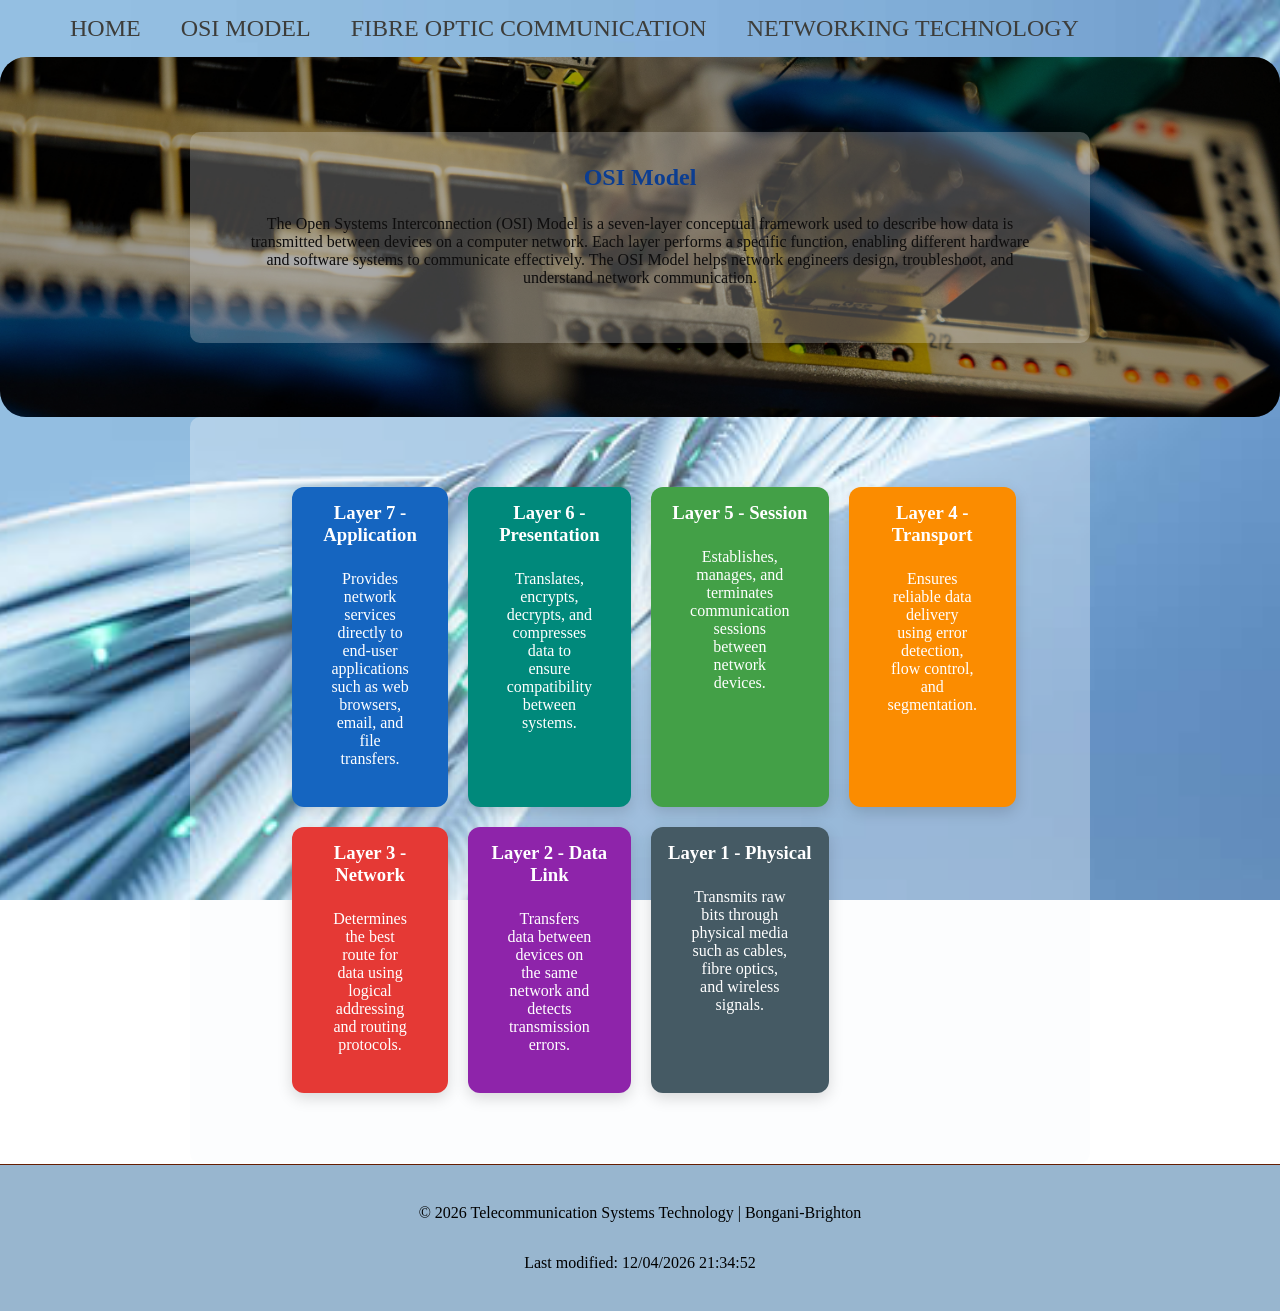
<file: project/osi-model.html>
<!DOCTYPE html>
<html lang="en">
<head>
  <meta charset="UTF-8">
  <meta name="description" content="Learn about the OSI Model and its seven layers, including how data is transmitted across computer networks. Explore the functions and importance of each layer in telecommunications and networking.">
   <meta name=author content="Bongani Brighton Sibanda">
  <meta name="viewport" content="width=device-width, initial-scale=1.0">
  <title>OSI Model | Telecommunications Technology and Networks</title>
   <link rel="stylesheet" href="styles/siteplan.css">
    <script src="scripts/siteplan.js" defer></script>
</head>
<body>
  <header class="site-header">
        <div class="nav-container">
                <nav class="main-nav">
                <a href="siteplan.html">Home</a>
                <a href="osi-model.html">OSI Model</a>
                <a href="fibre-optic-communication.html">Fibre Optic Communication</a>
                <a href="networking-technology.html">Networking Technology</a>
            </nav> <!-- .main-nav -->
        </div> <!-- .nav-container -->
    </header> <!-- .site-header -->
<main>
      <div class="hero">
    <img src="images/osi-hero.jpg"
         alt="OSI Model"
         loading="lazy">

    <div class="hero-overlay">
        
         <section class="trip-card">
            <div class="container hero-content">
                <h2>OSI Model</h2>
                <p>
    The Open Systems Interconnection (OSI) Model is a seven-layer conceptual framework
    used to describe how data is transmitted between devices on a computer network.
    Each layer performs a specific function, enabling different hardware and software
    systems to communicate effectively. The OSI Model helps network engineers design,
    troubleshoot, and understand network communication.
</p>
                
        </section>
        
    </div>
</div>
<section class="osi-model">
        <div class="osi-container">

        <div class="layer application">
            <h3>Layer 7 - Application</h3>
            <p>Provides network services directly to end-user applications such as web browsers, email, and file transfers.</p>
        </div>

        <div class="layer presentation">
            <h3>Layer 6 - Presentation</h3>
            <p>Translates, encrypts, decrypts, and compresses data to ensure compatibility between systems.</p>
        </div>

        <div class="layer session">
            <h3>Layer 5 - Session</h3>
            <p>Establishes, manages, and terminates communication sessions between network devices.</p>
        </div>

        <div class="layer transport">
            <h3>Layer 4 - Transport</h3>
            <p>Ensures reliable data delivery using error detection, flow control, and segmentation.</p>
        </div>

        <div class="layer network">
            <h3>Layer 3 - Network</h3>
            <p>Determines the best route for data using logical addressing and routing protocols.</p>
        </div>

        <div class="layer datalink">
            <h3>Layer 2 - Data Link</h3>
            <p>Transfers data between devices on the same network and detects transmission errors.</p>
        </div>

        <div class="layer physical">
            <h3>Layer 1 - Physical</h3>
            <p>Transmits raw bits through physical media such as cables, fibre optics, and wireless signals.</p>
        </div>

    </div>
</section>
     <!-- .site footer -->
    <footer>
        <p> &copy; <span id="current-year"></span> Telecommunication Systems Technology | Bongani-Brighton </p>
        <p id="last-modified">Last modified: <span id="modification-date"></span></p>
    </footer>

</body>
</html>
</file>
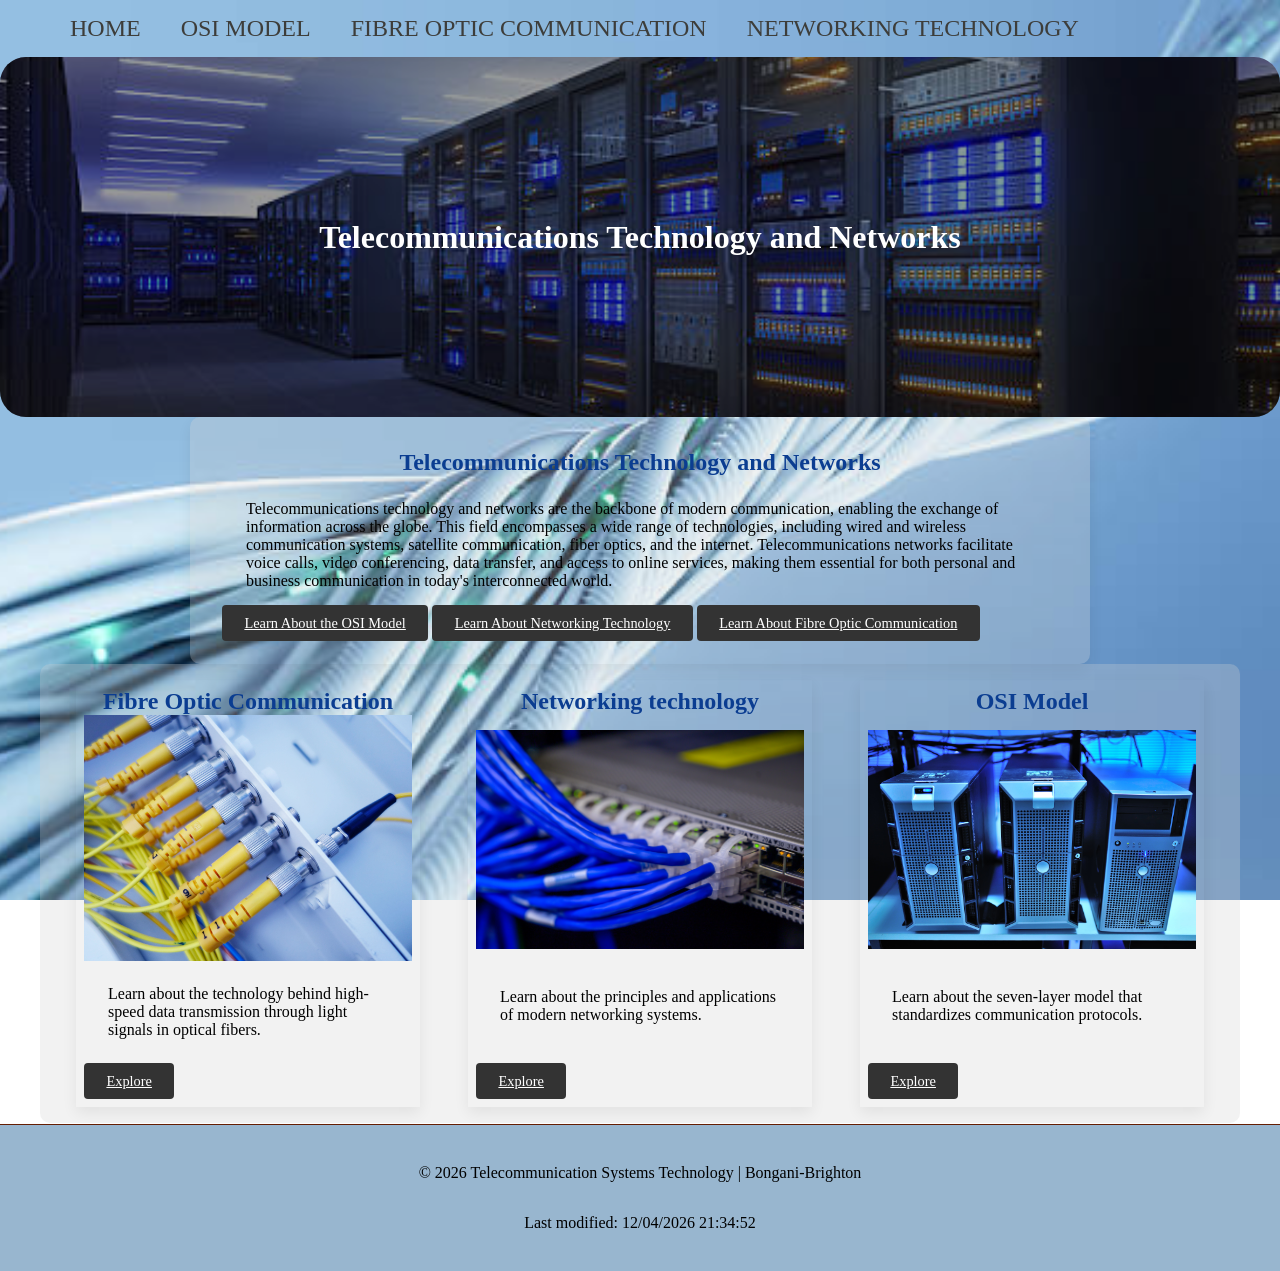
<file: project/siteplan.html>
<!DOCTYPE html>
<html lang="en">
<head>
  <meta charset="UTF-8">
  <meta name="viewport" content="width=device-width, initial-scale=1.0">
  <meta name="description" content="Learn about telecommunications technology, network infrastructure, data communication systems, wireless networks, and modern connectivity solutions. Explore the technologies that power global communication.">
  <title>Site Plan | Telecommunications Technology and Networks</title>
  <link rel="stylesheet" href="styles/siteplan.css">
  <script src="scripts/siteplan.js" defer></script> 
</head>
        
<body>
    
    <header class="site-header">
        <div class="nav-container">
            <nav class="main-nav">
                <a href="siteplan.html">Home</a>
                <a href="osi-model.html">OSI Model</a>
                <a href="fibre-optic-communication.html">Fibre Optic Communication</a>
                <a href="networking-technology.html">Networking Technology</a>
            </nav> <!-- .main-nav -->
        </div> <!-- .nav-container -->
    </header> <!-- .site-header -->
    <main>
      <div class="hero">
    <img src="images/data-centre.jpg"
         alt="Data centre"
         loading="lazy">

    <div class="hero-overlay">
        <h1>Telecommunications Technology and Networks</h1>
    </div>
</div>
        <section class="trip-card">
            <div class="container hero-content">
                <h2> Telecommunications Technology and Networks</h2>
                <p>
                    Telecommunications technology and networks are the backbone of modern communication,
                     enabling the exchange of information across the globe. 
                     This field encompasses a wide range of technologies, including wired and wireless communication systems,
                      satellite communication, fiber optics, and the internet. Telecommunications networks facilitate voice calls,
                       video conferencing, data transfer, and access to online services,
                        making them essential for both personal and business communication in today's interconnected world.
                </p>
                <div class="hero-buttons">
                    <a href="osi-model.html" class="btn primary">Learn About the OSI Model</a>
                   <a href="networking-technology.html" class="btn primary">Learn About Networking Technology</a>
                    <a href="fibre-optic-communication.html" class="btn secondary">Learn About Fibre Optic Communication</a>
                </div>
            </div>
        </section>
        
        <section class="trips-grid">
            <article class="trip-card">
                <h2>Fibre Optic Communication</h2>
                <img src="images/fibre optic.jpg" alt="fibre optic communication">
                <p>Learn about the technology behind high-speed data transmission through light signals in optical fibers.</p>
                <a href="fibre-optic-communication.html" class="btn">Explore</a>
            </article>

            <article class="trip-card">
                <h2>Networking technology</h2>
                <img src="images/networking technology.jpg" alt="networking technology">
                <p>Learn about the principles and applications of modern networking systems.</p>
                <a href="networking-technology.html" class="btn">Explore</a>
            </article>
            <article class="trip-card">
                <h2>OSI Model</h2>
                <img src="images/osi-model.jpg" alt="osi model">
                <p>Learn about the seven-layer model that standardizes communication protocols.</p>
                <a href="osi-model.html" class="btn">Explore</a>
            </article>
        </section>
                   
    </main>
    
      
    <!-- .site footer -->
    <footer>
        <p> &copy; <span id="current-year"></span> Telecommunication Systems Technology | Bongani-Brighton </p>
        <p id="last-modified">Last modified: <span id="modification-date"></span></p>
        
    </footer>
</body>

</html>
</file>
<file: styles/base.css>
header {background-color: #bcd1d14b;
        padding: 10px;
        text-align: center;
        font-family: 'Arial', sans-serif;
        color: #242121;
        border-bottom: 2px solid #ccc;
        }
        nav {
        display: flex;
        justify-content: space-around;
        margin-top: 10px;
        font-size: 1.1rem;
        font-weight: bold;
        text-decoration: none;
       gap:0.5rem ;
        }
        nav a :hover {
        color: #91979e;
        text-decoration: none;  
        }
    #course-title {
        display: block;
        background-color: rgba(43, 55, 109, 0.623);
        font-size: 1rem;
        font-weight: bold;
        padding: 30px;
    }
    ul {
        list-style-type: none;
        padding: 20px;
        
        line-height: 1.4;
    }
    main {
          display: grid;
          grid-template-columns: 1fr 1fr 1fr;
        padding: 10px;  
       max-width: 1200px;
        align-items: start;
        
        gap: 1rem;
        border-radius: 8px;
        box-shadow: 0 9px 16px rgba(0, 0, 0, 0.1);
        border: 2px solid #ccc;
         } 
         h1 {
        font-size: 2rem;
        font-weight: bold;
        color: #2c2222a6;
        text-align: center;
        text-shadow: #333 1px 1px 2px;

    }
         .card {
        background-color: #bcd1d14b;
        padding: 30px;
        border: 1px solid #ccc;
        box-shadow: #333 0px 4px 3px;
        box-sizing: border-box;
        }
         .card h2 {       
              font-size: 1.5rem;
        font-weight: bold;
        color: #333;
        margin-top: 0;
        box-sizing: border-box;
        }

        footer {
        background-color: #bcd1d14b;
        padding: 10px;
        text-align: center;
        }
</file>
<file: styles/temples.css>
:root {
  --primary-color: #1d3557;
  --secondary-color: #457b9d;
  --accent-color: #f4a261;
  --background-color: #f8f9fa;
  --text-color: #222;
}

* {
  margin: 0;
  padding: 0;
  box-sizing: border-box;
}

body {
  font-family: "Roboto", sans-serif;
  background-color: var(--background-color);
  color: var(--text-color);
}

/* HEADER */
header {
  background-color: var(--primary-color);
  color: white;
  padding: 1rem;
}

header h1 {
  text-align: center;
  margin-bottom: 1rem;
}

/* MENU BUTTON */
#menuBtn {
  display: block;
  margin: auto;
  font-size: 1.8rem;
  border: none;
  background: none;
  color: white;
  cursor: pointer;
}






nav a:hover {
  background-color: var(--accent-color);
  color: black;
}

/* MAIN */
main {
  max-width: 1100px;
  margin: auto;
  padding: 1rem;
}

main h2 {
  text-align: center;
  margin-bottom: 1.5rem;
}


/* FIGURE CARD */
figure {
  background-color: white;
  border-radius: 10px;
  overflow: hidden;
  box-shadow: 0 3px 10px rgba(0,0,0,0.15);
  transition: transform 0.3s ease;
}

figure:hover {
  transform: scale(1.02);
}

figure img {
  width: 100%;
  height: auto;
  display: block;
}

figcaption {
  padding: 1rem;
  text-align: center;
  font-weight: bold;
}

/* FOOTER */
footer {
  margin-top: 2rem;
  padding: 1rem;
  background-color: var(--primary-color);
  color: white;
  text-align: center;
}
</file>
<file: styles/temples-large.css>
@media screen and (min-width: 768px) { 

  /* HEADER */ header { display: flex; justify-content: space-between;

  header h1 { margin: 0;

  /* HIDE HAMBURGER */ #menuBtn{ display:none; }

  /* SHOW NAV */ nav { display: flex !important; flex-direction: row; gap: 1rem; margin-top: 0; }

  nav a { border radius: 5px; }

  /* RESPONSIVE GRID */ .gallery { grid-template-columns: repeat(auto-fit, minmax(250px, 1fr)); } }
</file>
<file: styles/form.css>
* {
    margin: 0;
    padding: 0;
    box-sizing: border-box;
}

body {
    font-family: Arial, Helvetica, sans-serif;
    background-color: #f5f5f5;
    padding: 20px;
}

form {
    max-width: 500px;
    margin: 0 auto;
    background-color: #d8d1d8;
    padding: 20px;
    border-radius: 5px;
}

h1 {
    background-color: #3b003b;
    color: white;
    text-align: center;
    padding: 15px;
    margin-bottom: 15px;
    border-radius: 5px 5px 0 0;
}

label,
legend {
    display: block;
    font-weight: bold;
    margin-top: 15px;
    margin-bottom: 5px;
}

select,
input[type="date"],
input[type="text"],
textarea {
    width: 100%;
    padding: 10px;
    border: 1px solid #bbb;
    border-radius: 3px;
    font-size: 1rem;
}

fieldset {
    border: none;
    margin-top: 15px;
}

.rating-group {
    display: flex;
    justify-content: space-between;
    margin-top: 10px;
}

.rating-group label {
    text-align: center;
    font-size: 1.2rem;
    cursor: pointer;
}

.features label {
    display: inline;
    font-weight: normal;
    margin-left: 5px;
}

.features input {
    margin-top: 8px;
}

textarea {
    resize: vertical;
    min-height: 120px;
}

.optional {
    color: blue;
    font-size: 0.85rem;
}

input[type="submit"] {
    width: 100%;
    margin-top: 20px;
    padding: 12px;
    background-color: #f0f0f0;
    border: 1px solid #999;
    font-size: 1.1rem;
    font-weight: bold;
    cursor: pointer;
    
}

footer {
    background-color: #3b003b;
    color: white;
    text-align: center;
    padding: 15px;
    margin-top: 15px;
    border-radius: 0 0 5px 5px;
}

input[type="submit"]:hover {
    background-color: #e0e0e0;
}

/* Responsive Design */

@media screen and (max-width: 600px) {
    body {
        padding: 10px;
    }

    form {
        width: 100%;
    }

    .rating-group {
        flex-wrap: wrap;
        gap: 10px;
    }
}
</file>
<file: project/styles/siteplan.css>
nav a {
  text-decoration: none;
  font-weight: 600;
}
p,section,article{
    margin: 16px;
    padding: 8px;
}
.h1 {
    position:absolute;
    top: 20px;
    width: 100%;
    padding: 66px;
    text-align: center;
    opacity: 0.2;
    background-color: var(--accent1-color);
    color: #fff
}
 footer {
    margin-top: 1px;
    border-top: 1px solid #641e03;
    justify-content: space-between;
    text-align: center;
    background-color: #346fa081; 
    padding: 15px;
}
.hero {
  position: relative;
  background-color: var(--primary-dark);
  width: 100%;
  display: flex;
  flex-direction: column;
  justify-content: center;
   color: rgb(14, 13, 13);
    height: 40vh;
    overflow: hidden;
    border-radius: 26px;
  }

* {
  margin: 0;
  padding: 0;
  box-sizing: border-box;
}

.hero img {
    width: 100%;
    height: auto; /* maintains aspect ratio */
    display: block;
    object-fit: cover;
    border-radius: 55px; /* rounded corners */
}

.hero-overlay {
    position: absolute;
    inset: 0;
    display: flex;
    justify-content: center;
    align-items: center;
    text-align: center;
    background: rgba(0, 0, 0, 0.4);
}

.hero-overlay h1 {
    color: white;
    padding: 1rem;
}

section h2 {
  grid-column: 1 / -1;
  text-align: center;
  color:#0B3D91;
 
}
section {   /* section images to change and separate from home page */
  display: grid;
  grid-template-columns: repeat(5, 1fr);
  gap: 5rem;
  max-width: 900px;
  margin: 0 auto;
  background-color: rgba(211, 211, 211, 0.288);
  padding: 2rem; /* adds space inside the section */
  border-radius: 10px; /* optional: rounded corners */
}
/* Flex container */
.nav-container {
  max-width: 1200px;
  margin: 0 auto;
  padding: 15px 30px;
  display: flex;
  align-items: center;
  justify-content: space-between;
}

/* Navigation */
.main-nav {
  display: flex;
  gap: 40px;
  text-transform: uppercase;
  }
.main-nav a {
  text-decoration: none;
  font-weight: 500;
  color: #3d3d3a;
  font-size: 1.5rem;
  }

.main-nav a:hover {
  color: #c1cc9b;
  border-bottom: 2px solid #1f6fa5;
  padding-bottom: 4px;
}

.trips-grid {
  display: grid; 
  grid-template-columns: repeat(auto-fit, minmax(250px, 1fr));
  gap: 1rem;
  width: 100%;       /* make the grid take full container width */
  max-width: 1200px; /* optional: constrain max width for large screens */
  margin: 0 auto;    /* center grid if max-width is used */
  padding: 0 20px;   /* optional: horizontal padding */
}

.btn {
  align-self: flex-start;
  background-color: #333333;
  color: #ffffff;
  padding: 0.6rem 1.4rem;
  font-size: 0.9rem;
  border-radius: 4px;
 
}
.btn:hover {
  background-color: #000000;
  transform: translateY(-1px);
}

.trip-card {
    
  box-shadow: 0 6px 14px rgba(0, 0, 0, 0.07);
  display: flex;
  flex-direction: column;
  justify-content: space-between;
}
body {
    background-image: url("../images/wallpaper.jpg");
    background-size: cover;
    background-position: center;
    background-repeat: no-repeat;
    background-attachment: fixed;
    margin: 0;
    min-height: 100vh;
}
/* ==========================
   NETWORK TYPES SECTION
========================== */

.network-types {
    padding: 70px 8%;
    background: #f4f8fb;
    text-align: center;
}

.network-types h2 {
    font-size: 2.4rem;
    color: #0b3d91;
    margin-bottom: 15px;
}

.network-card {
    background: #ffffff69;
    padding: 30px;
    border-radius: 12px;
    box-shadow: 0 5px 15px rgba(0,0,0,0.1);
    transition: all 0.4s ease;
}

.network-card:hover {
    transform: translateY(-10px);
    box-shadow: 0 15px 30px rgba(0,0,0,0.2);
}

.icon {
    font-size: 55px;
    margin-bottom: 15px;
}

@media (max-width:768px){

.network-types{
padding:50px 20px;
}

.network-types h2{
font-size:2rem;
}

}

.osi-model{
    padding:70px 8%;
    background:#f5f8fc54;
    text-align:center;
}
/* Grid Layout */
.osi-container{
    display:grid;
    grid-template-columns:repeat(3, 1fr);
    gap:20px;
    max-width:1200px;
    margin:auto;
}
.application{background:#1565C0;}
.presentation{background:#00897B;}
.session{background:#43A047;}
.transport{background:#FB8C00;}
.network{background:#E53935;}
.datalink{background:#8E24AA;}
.physical{background:#455A64;}

/* Grid Layout */
.osi-container{
    display:grid;
    grid-template-columns:repeat(4, 1fr);
    gap:20px;
    max-width:1000px;
    margin:auto;
}

.layer{
    padding:15px;
    color:#fff;
    border-radius:12px;
    box-shadow:0 5px 15px rgba(0,0,0,0.15);
    transition:0.3s ease;
}

.layer:hover{
    transform:translateY(-8px);
    box-shadow:0 10px 25px rgba(0,0,0,0.25);
}

/* Tablet */
@media (max-width:900px){
    .osi-container{
        grid-template-columns:repeat(2, 1fr);
    }
}

/* Mobile */
@media (max-width:600px){
    .osi-container{
        grid-template-columns:1fr;
    }

    .osi-model{
        padding:50px 20px;
    }

   }
table{
    width: 280%;          
    margin: 1px auto;  
    border-collapse: collapse;
}

th{
    background:#0B3D91;
    color:white;
}

th,td{
    padding:15px;
    border:1px solid #ddd;
    text-align:center;
}

tr:nth-child(even){
    background:#f4f4f4;
}
</file>
